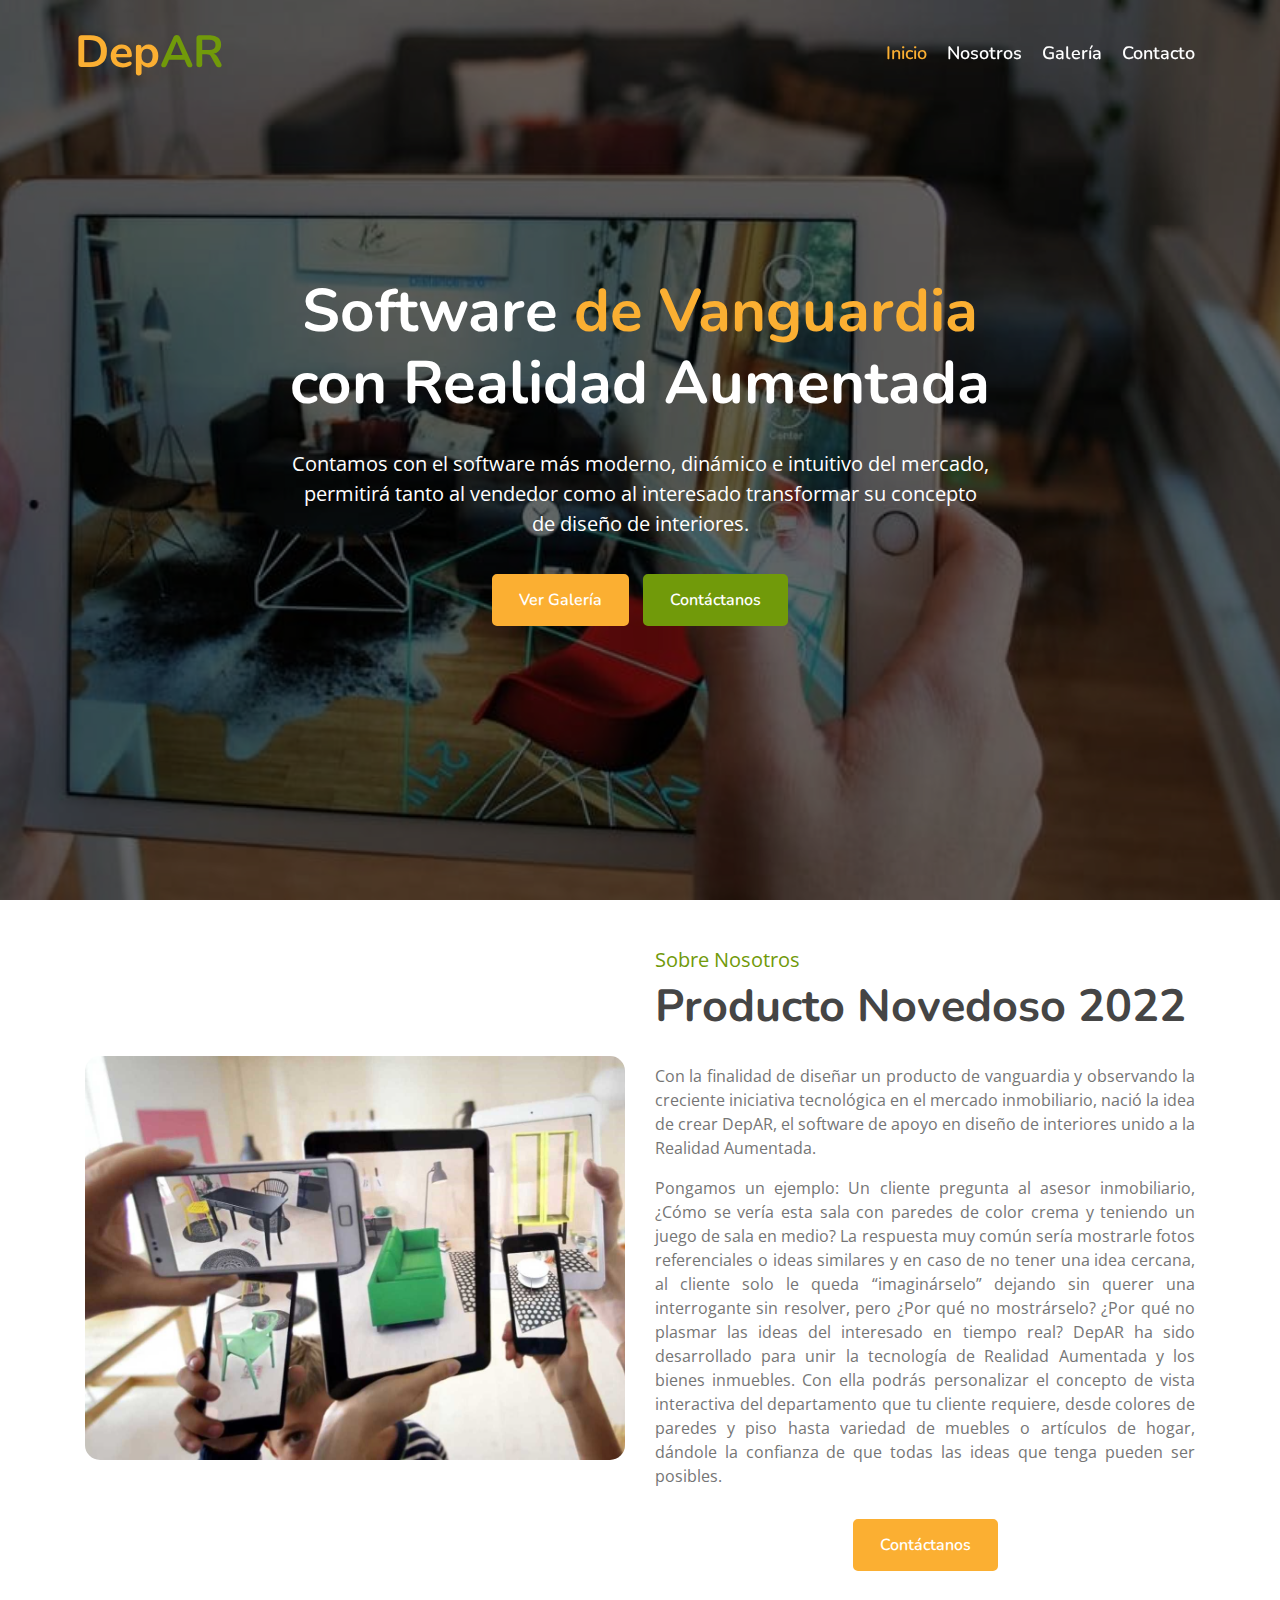
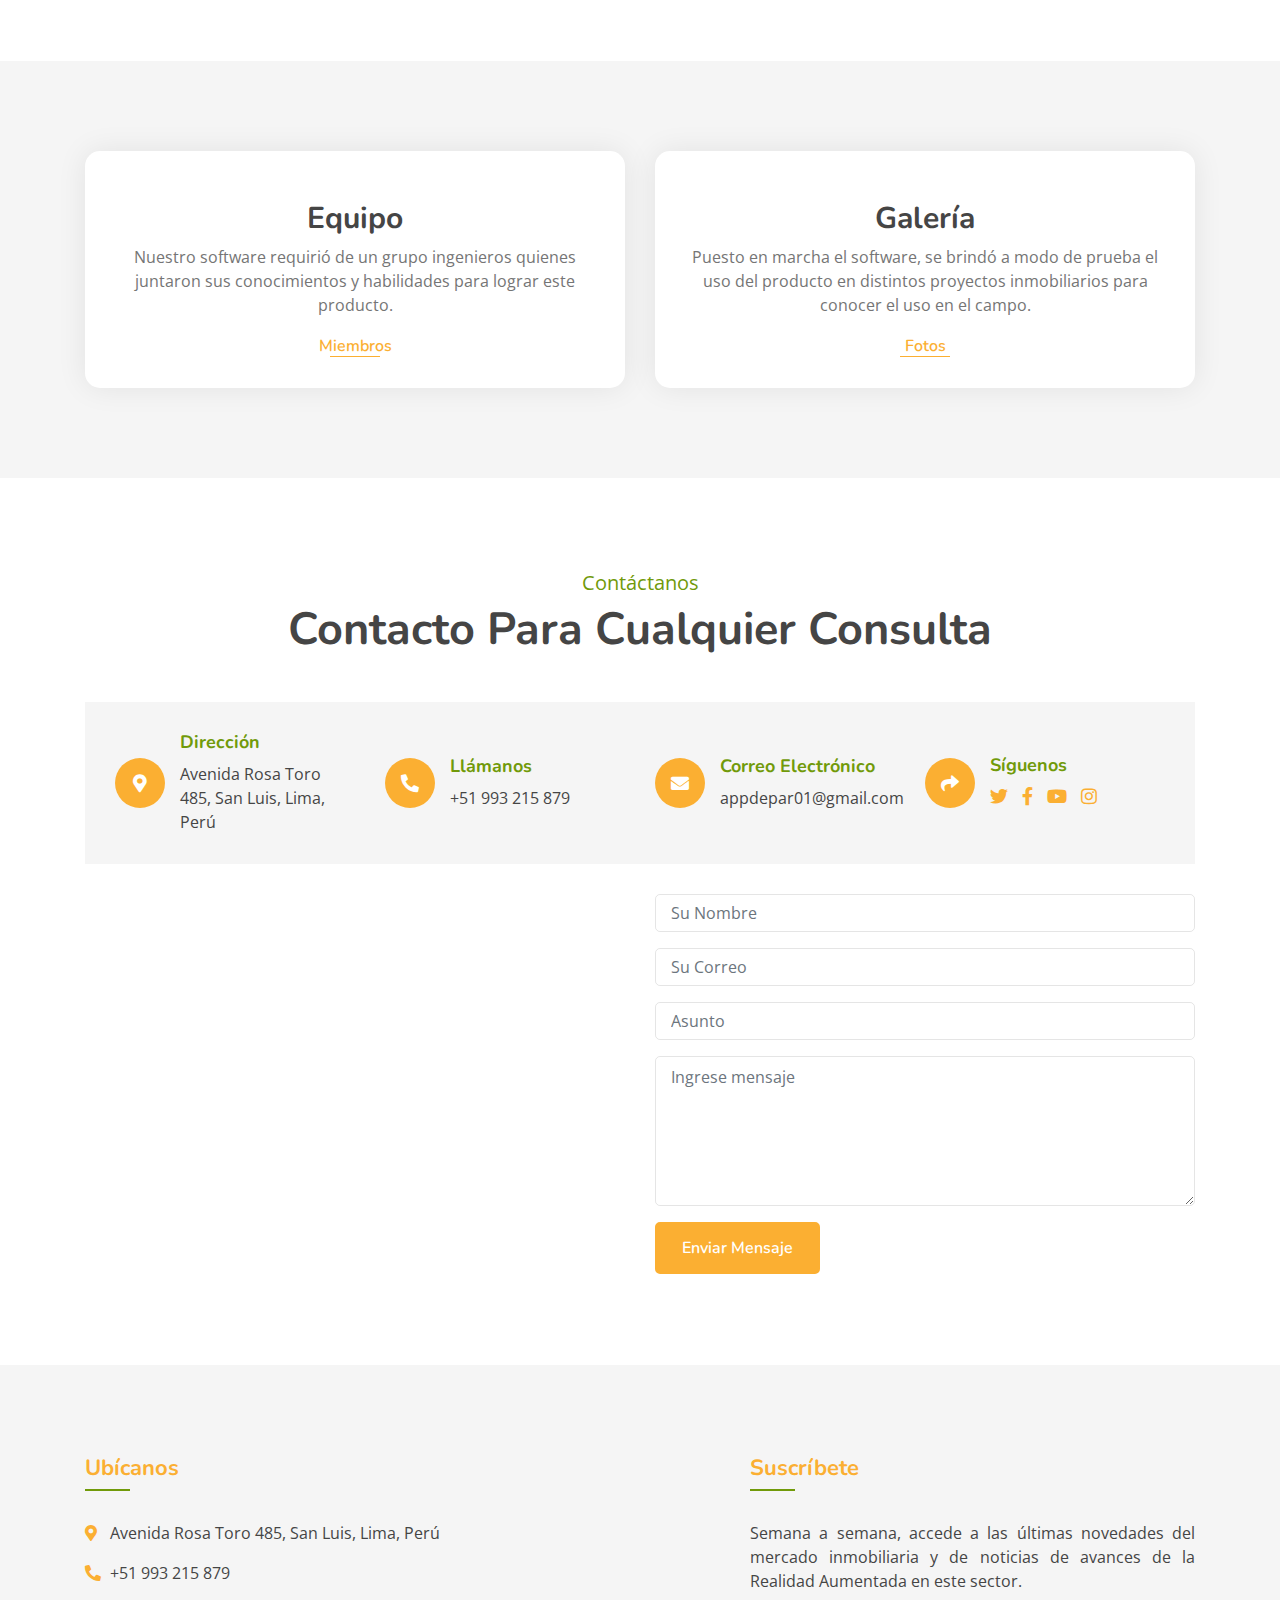
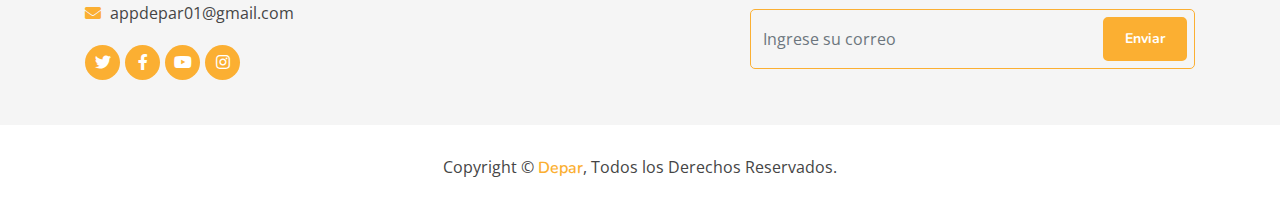
<file: index.html>
<!DOCTYPE html>
<html lang="en">
    <head>
        <meta charset="utf-8">
        <title>DepAR</title>
        <meta content="width=device-width, initial-scale=1.0" name="viewport">
        <meta content="Free Website Template" name="keywords">
        <meta content="Free Website Template" name="description">

        <!-- Favicon -->
        <link href="img/favicon.ico" rel="icon">

        <!-- Google Font -->
        <link href="https://fonts.googleapis.com/css?family=Open+Sans:300,400|Nunito:600,700" rel="stylesheet"> 
        
        <!-- CSS Libraries -->
        <link href="https://stackpath.bootstrapcdn.com/bootstrap/4.4.1/css/bootstrap.min.css" rel="stylesheet">
        <link href="https://cdnjs.cloudflare.com/ajax/libs/font-awesome/5.10.0/css/all.min.css" rel="stylesheet">
        <link href="lib/animate/animate.min.css" rel="stylesheet">
        <link href="lib/owlcarousel/assets/owl.carousel.min.css" rel="stylesheet">
        <link href="lib/flaticon/font/flaticon.css" rel="stylesheet">
        <link href="lib/tempusdominus/css/tempusdominus-bootstrap-4.min.css" rel="stylesheet" />

        <!-- Template Stylesheet -->
        <link href="css/style.css" rel="stylesheet">
    </head>

    <body>
        <!-- Nav Bar Start -->
        <div class="navbar navbar-expand-lg bg-light navbar-light">
            <div class="container-fluid">
                <a href="index.html" class="navbar-brand">Dep<span>AR</span></a>
                <button type="button" class="navbar-toggler" data-toggle="collapse" data-target="#navbarCollapse">
                    <span class="navbar-toggler-icon"></span>
                </button>

                <div class="collapse navbar-collapse justify-content-between" id="navbarCollapse">
                    <div class="navbar-nav ml-auto">
                        <a href="index.html" class="nav-item nav-link active">Inicio</a>
                        <a href="team.php" class="nav-item nav-link" target="_blank">Nosotros</a>
                        <a href="menu.php" class="nav-item nav-link">Galería</a>
                        <a href="docs/contact.php" class="nav-item nav-link">Contacto</a>
                    </div>
                </div>
            </div>
        </div>
        <!-- Nav Bar End -->


        <!-- Carousel Start -->
        <div class="carousel">
            <div class="container-fluid">
                <div class="owl-carousel">
                    <div class="carousel-item">
                        <div class="carousel-img">
                            <img src="img/ra-casa.jpg" alt="Image">
                        </div>
                        <div class="carousel-text">
                            <h1>Software <span>de Vanguardia</span> con Realidad Aumentada</h1>
                            <p>
                                Contamos con el software más moderno, dinámico e intuitivo del mercado, permitirá tanto al vendedor como al interesado transformar su concepto de diseño de interiores.
                            </p>
                            <div class="carousel-btn">
                                <a class="btn custom-btn" href="menu.php">Ver Galería</a>
                                <a class="btn custom-btn" href="contact.php">Contáctanos</a>
                            </div>
                        </div>
                    </div>
                    <div class="carousel-item">
                        <div class="carousel-img">
                            <img src="img/ra-casa1.jpg" alt="Image">
                        </div>
                        <div class="carousel-text">
                            <h1>Mejor <span>Equipo</span> de Ingenieros</h1>
                            <p>
                                Nuestro software de Realidad Aumentada fue desarrollado por un equipo de ingenieros altamente calificados y con las tecnologías mas recientes del mercado. 
                            </p>
                            <div class="carousel-btn">
                                <a class="btn custom-btn" href="menu.php">Ver Galería</a>
                                <a class="btn custom-btn" href="contact.php">Contáctanos</a>
                            </div>
                        </div>
                    </div>
                    <div class="carousel-item">
                        <div class="carousel-img">
                            <img src="img/ra-casa5.jpg" alt="Image">
                        </div>
                        <div class="carousel-text">
                            <h1><span>Actualizaciones</span> constantes</h1>
                            <p>
                                El mercado inmobiliario es un sector con procesos ya establecidos, debido a ello mostrar nuevos recursos o funciones en el mercado hace que exista diferencia en la competencia.
                            </p>
                            <div class="carousel-btn">
                                <a class="btn custom-btn" href="menu.php">Ver Galería</a>
                                <a class="btn custom-btn" href="contact.php">Contáctanos</a>
                            </div>
                        </div>
                    </div>
                </div>
            </div>
        </div>
        <!-- Carousel End -->
                

        <!-- About Start -->
        <div class="about">
            <div class="container">
                <div class="row align-items-center">
                    <div class="col-lg-6">
                        <div class="about-img">
                            <img src="img/ra-pres1.jpg" alt="Image">
                            <!--
                            <button type="button" class="btn-play" data-toggle="modal" data-src="https://www.youtube.com/embed/DWRcNpR6Kdc" data-target="#videoModal">
                                <span></span>
                            </button>
                            -->
                        </div>
                    </div>
                    <div class="col-lg-6">
                        <div class="about-content">
                            <div class="section-header">
                                <p>Sobre Nosotros</p>
                                <h2>Producto Novedoso 2022</h2>
                            </div>
                            <div class="about-text" style="text-align: justify;">
                                <p>
                                    Con la finalidad de diseñar un producto de vanguardia y observando la creciente iniciativa tecnológica en el mercado inmobiliario, nació la idea de crear DepAR, el software de apoyo en diseño de interiores unido a la Realidad Aumentada.
                                </p>
                                <p>
                                    Pongamos un ejemplo: Un cliente pregunta al asesor inmobiliario, ¿Cómo se vería esta sala con paredes de color crema y teniendo un juego de sala en medio? La respuesta muy común sería mostrarle fotos referenciales o ideas similares y en caso de no tener una idea cercana, al cliente solo le queda “imaginárselo” dejando sin querer una interrogante sin resolver, pero ¿Por qué no mostrárselo? ¿Por qué no plasmar las ideas del interesado en tiempo real? DepAR ha sido desarrollado para unir la tecnología de Realidad Aumentada y los bienes inmuebles. Con ella podrás personalizar el concepto de vista interactiva del departamento que tu cliente requiere, desde colores de paredes y piso hasta variedad de muebles o artículos de hogar, dándole la confianza de que todas las ideas que tenga pueden ser posibles.
                                </p>
                                <div style="text-align: center;">
                                <a class="btn custom-btn" href="contact.php">Contáctanos</a>
                                </div>
                            </div>
                        </div>
                    </div>
                </div>
            </div>
        </div>
        <!-- About End -->
        
        <!-- Food Start -->
        <div class="food">
            <div class="container">
                <div class="row align-items-center">
                    <div class="col-md-6">
                        <div class="food-item">
                            <h2>Equipo</h2>
                            <p>
                                Nuestro software requirió de un grupo ingenieros quienes juntaron sus conocimientos y habilidades para lograr este producto.
                            </p>
                            <a href="team.php">Miembros</a>
                        </div>
                    </div>
                    <div class="col-md-6">
                        <div class="food-item">
                            <h2>Galería</h2>
                            <p>
                                Puesto en marcha el software, se brindó a modo de prueba el uso del producto en distintos proyectos inmobiliarios para conocer el uso en el campo.
                            </p>
                            <a href="menu.php">Fotos</a>
                        </div>
                    </div>
                </div>
            </div>
        </div>
        <!-- Food End -->
        
        
        <!-- Contact Start -->
        <div class="contact">
            <div class="container">
                <div class="section-header text-center">
                    <p>Contáctanos</p>
                    <h2>Contacto Para Cualquier Consulta</h2>
                </div>
                <div class="row align-items-center contact-information">
                    <div class="col-md-6 col-lg-3">
                        <div class="contact-info">
                            <div class="contact-icon">
                                <i class="fa fa-map-marker-alt"></i>
                            </div>
                            <div class="contact-text">
                                <h3>Dirección</h3>
                                <p>Avenida Rosa Toro 485, San Luis, Lima, Perú</p>
                            </div>
                        </div>
                    </div>
                    <div class="col-md-6 col-lg-3">
                        <div class="contact-info">
                            <div class="contact-icon">
                                <i class="fa fa-phone-alt"></i>
                            </div>
                            <div class="contact-text">
                                <h3>Llámanos</h3>
                                <p>+51 993 215 879</p>
                            </div>
                        </div>
                    </div>
                    <div class="col-md-6 col-lg-3">
                        <div class="contact-info">
                            <div class="contact-icon">
                                <i class="fa fa-envelope"></i>
                            </div>
                            <div class="contact-text">
                                <h3>Correo Electrónico</h3>
                                <p>appdepar01@gmail.com</p>
                            </div>
                        </div>
                    </div>
                    <div class="col-md-6 col-lg-3">
                        <div class="contact-info">
                            <div class="contact-icon">
                                <i class="fa fa-share"></i>
                            </div>
                            <div class="contact-text">
                                <h3>Síguenos</h3>
                                <div class="contact-social">
                                    <a href="https://twitter.com/Depar61638251" target="_blank"><i class="fab fa-twitter"></i></a>
                                    <a href="https://www.facebook.com/people/Depar-Trujillo/100087537776755/?mibextid=LQQJ4d" target="_blank"><i class="fab fa-facebook-f"></i></a>
                                    <a href="https://youtube.com/@depar7546" target="_blank"><i class="fab fa-youtube"></i></a>
                                    <a href="https://instagram.com/trujillodepar?igshid=MDM4ZDc5MmU=" target="_blank"><i class="fab fa-instagram"></i></a>
                                </div>
                            </div>
                        </div>
                    </div>
                </div>
                <div class="row contact-form">
                    <div class="col-md-6">
                        <iframe src="https://www.google.com/maps/embed?pb=!1m14!1m12!1m3!1d1950.7698048839175!2d-76.99557932833402!3d-12.075165601260839!2m3!1f0!2f0!3f0!3m2!1i1024!2i768!4f13.1!5e0!3m2!1ses-419!2spe!4v1669125346587!5m2!1ses-419!2spe" width="600" height="450" style="border:0;" allowfullscreen="" loading="lazy" referrerpolicy="no-referrer-when-downgrade"></iframe>
                    </div>
                    <div class="col-md-6">
                        <div id="success"></div>
                        <form name="sentMessage" id="contactForm" novalidate="novalidate">
                            <div class="control-group">
                                <input type="text" class="form-control" id="name" placeholder="Su Nombre" required="required" data-validation-required-message="Por favor ingrese su nombre" />
                                <p class="help-block text-danger"></p>
                            </div>
                            <div class="control-group">
                                <input type="email" class="form-control" id="email" placeholder="Su Correo" required="required" data-validation-required-message="Por favor ingrese su correo" />
                                <p class="help-block text-danger"></p>
                            </div>
                            <div class="control-group">
                                <input type="text" class="form-control" id="subject" placeholder="Asunto" required="required" data-validation-required-message="Por favor ingrese su asunto" />
                                <p class="help-block text-danger"></p>
                            </div>
                            <div class="control-group">
                                <textarea class="form-control" id="message" placeholder="Ingrese mensaje" required="required" data-validation-required-message="Por favor ingrese su mensaje"></textarea>
                                <p class="help-block text-danger"></p>
                            </div>
                            <div>
                                <button class="btn custom-btn" type="submit" id="sendMessageButton">Enviar Mensaje</button>
                            </div>
                        </form>
                    </div>
                </div>
            </div>
        </div>
        <!-- Contact End -->

        <!-- Footer Start -->
        <div class="footer">
            <div class="container">
                <div class="row">
                    <div class="col-lg-7">
                        <div class="row">
                            <div class="col-md-12">
                                <div class="footer-contact">
                                    <h2>Ubícanos</h2>
                                    <p><i class="fa fa-map-marker-alt"></i>Avenida Rosa Toro 485, San Luis, Lima, Perú</p>
                                    <p><i class="fa fa-phone-alt"></i>+51 993 215 879</p>
                                    <p><i class="fa fa-envelope"></i>appdepar01@gmail.com</p>
                                    <div class="footer-social">
                                        <a href="https://twitter.com/Depar61638251" target="_blank"><i class="fab fa-twitter"></i></a>
                                        <a href="https://www.facebook.com/people/Depar-Trujillo/100087537776755/?mibextid=LQQJ4d" target="_blank"><i class="fab fa-facebook-f"></i></a>
                                        <a href="https://youtube.com/@depar7546" target="_blank"><i class="fab fa-youtube"></i></a>
                                        <a href="https://instagram.com/trujillodepar?igshid=MDM4ZDc5MmU=" target="_blank"><i class="fab fa-instagram"></i></a>
                                    </div>
                                </div>
                            </div>
                        </div>
                    </div>
                    <div class="col-lg-5">
                        <div class="footer-newsletter">
                            <h2>Suscríbete</h2>
                            <p style="text-align: justify;">
                                Semana a semana, accede a las últimas novedades del mercado inmobiliaria y de noticias de avances de la Realidad Aumentada en este sector. 
                            </p>
                            <div class="form">
                                <form name="sentSub" id="contactSub" novalidate="novalidate">
                                    <div class="control-group">
                                        <input  type="email" class="form-control" id="correo" placeholder="Ingrese su correo" required="required" data-validation-required-message="Porfavor, ingrese un correo" />
                                        <p class="help-block text-danger"></p>
                                        <button class="btn custom-btn" type="submit" id="sendSubButton">Enviar</button>
                                    </div>
                                </form>
                            </div>
                            <div id="registrado"></div>    
                        </div>
                    </div>
                </div>
            </div>
            <div class="copyright">
                <div class="container">
                    <p>Copyright &copy; <a href="#" disabled>Depar</a>, Todos los Derechos Reservados.</p>
                </div>
            </div>
        </div>
        <!-- Footer End -->

        <a href="#" class="back-to-top"><i class="fa fa-chevron-up"></i></a>

        <!-- JavaScript Libraries -->
        <script src="https://code.jquery.com/jquery-3.4.1.min.js"></script>
        <script src="https://stackpath.bootstrapcdn.com/bootstrap/4.4.1/js/bootstrap.bundle.min.js"></script>
        <script src="lib/easing/easing.min.js"></script>
        <script src="lib/owlcarousel/owl.carousel.min.js"></script>
        <script src="lib/tempusdominus/js/moment.min.js"></script>
        <script src="lib/tempusdominus/js/moment-timezone.min.js"></script>
        <script src="lib/tempusdominus/js/tempusdominus-bootstrap-4.min.js"></script>
        
        <!-- Contact Javascript File -->
        <script src="mail/jqBootstrapValidation.min.js"></script>
        <script src="mail/suscrip.js"></script>
        <script src="mail/contacto.js"></script>

        <!-- Template Javascript -->
        <script src="js/main.js"></script>
    </body>
</html>
</file>
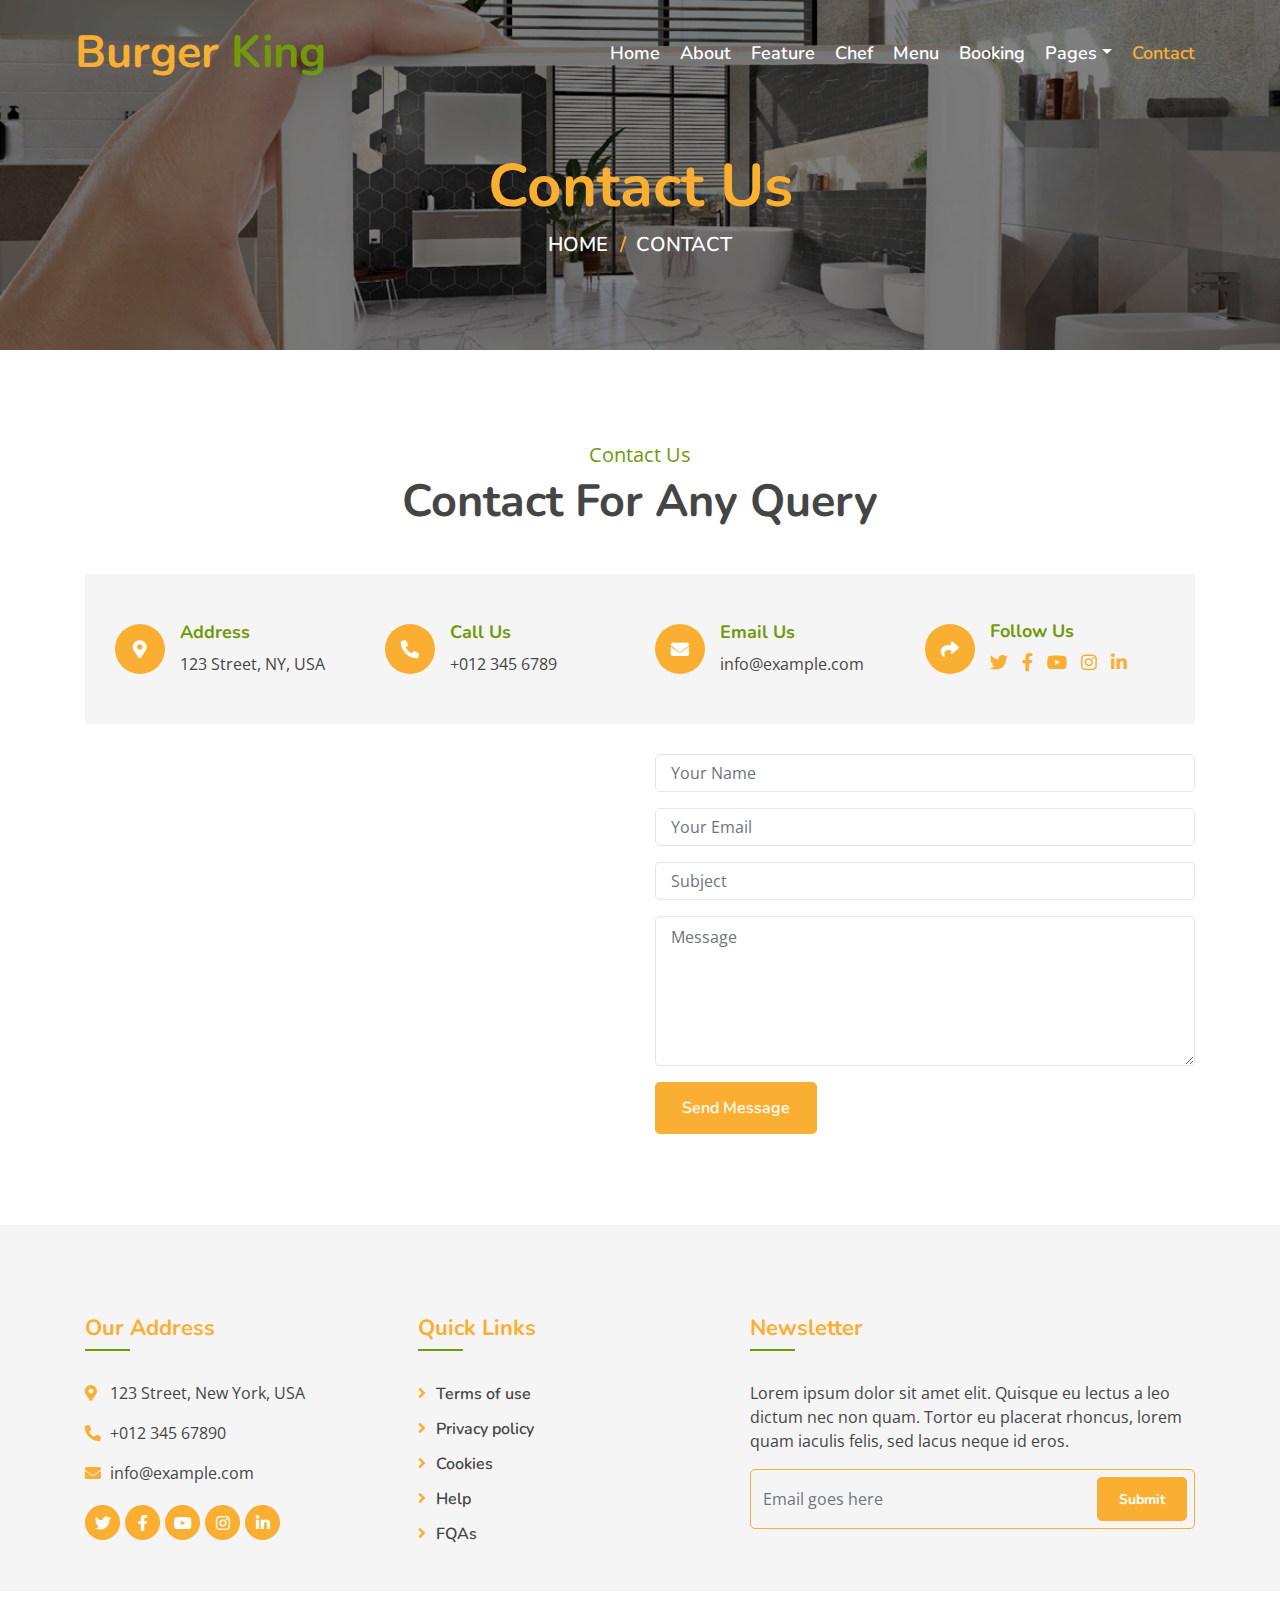
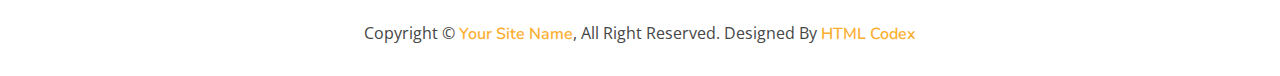
<file: contact.html>
<!DOCTYPE html>
<html lang="en">
    <head>
        <meta charset="utf-8">
        <title>Burger King - Food Website Template</title>
        <meta content="width=device-width, initial-scale=1.0" name="viewport">
        <meta content="Free Website Template" name="keywords">
        <meta content="Free Website Template" name="description">

        <!-- Favicon -->
        <link href="img/favicon.ico" rel="icon">

        <!-- Google Font -->
        <link href="https://fonts.googleapis.com/css?family=Open+Sans:300,400|Nunito:600,700" rel="stylesheet"> 
        
        <!-- CSS Libraries -->
        <link href="https://stackpath.bootstrapcdn.com/bootstrap/4.4.1/css/bootstrap.min.css" rel="stylesheet">
        <link href="https://cdnjs.cloudflare.com/ajax/libs/font-awesome/5.10.0/css/all.min.css" rel="stylesheet">
        <link href="lib/animate/animate.min.css" rel="stylesheet">
        <link href="lib/owlcarousel/assets/owl.carousel.min.css" rel="stylesheet">
        <link href="lib/flaticon/font/flaticon.css" rel="stylesheet">
        <link href="lib/tempusdominus/css/tempusdominus-bootstrap-4.min.css" rel="stylesheet" />

        <!-- Template Stylesheet -->
        <link href="css/style.css" rel="stylesheet">
    </head>

    <body>
        <!-- Nav Bar Start -->
        <div class="navbar navbar-expand-lg bg-light navbar-light">
            <div class="container-fluid">
                <a href="index.html" class="navbar-brand">Burger <span>King</span></a>
                <button type="button" class="navbar-toggler" data-toggle="collapse" data-target="#navbarCollapse">
                    <span class="navbar-toggler-icon"></span>
                </button>

                <div class="collapse navbar-collapse justify-content-between" id="navbarCollapse">
                    <div class="navbar-nav ml-auto">
                        <a href="index.html" class="nav-item nav-link">Home</a>
                        <a href="about.html" class="nav-item nav-link">About</a>
                        <a href="feature.html" class="nav-item nav-link">Feature</a>
                        <a href="team.html" class="nav-item nav-link">Chef</a>
                        <a href="menu.html" class="nav-item nav-link">Menu</a>
                        <a href="booking.html" class="nav-item nav-link">Booking</a>
                        <div class="nav-item dropdown">
                            <a href="#" class="nav-link dropdown-toggle" data-toggle="dropdown">Pages</a>
                            <div class="dropdown-menu">
                                <a href="blog.html" class="dropdown-item">Blog Grid</a>
                                <a href="single.html" class="dropdown-item">Blog Detail</a>
                            </div>
                        </div>
                        <a href="contact.html" class="nav-item nav-link active">Contact</a>
                    </div>
                </div>
            </div>
        </div>
        <!-- Nav Bar End -->
        
        
        <!-- Page Header Start -->
        <div class="page-header">
            <div class="container">
                <div class="row">
                    <div class="col-12">
                        <h2>Contact Us</h2>
                    </div>
                    <div class="col-12">
                        <a href="">Home</a>
                        <a href="">Contact</a>
                    </div>
                </div>
            </div>
        </div>
        <!-- Page Header End -->
        
        
        <!-- Contact Start -->
        <div class="contact">
            <div class="container">
                <div class="section-header text-center">
                    <p>Contact Us</p>
                    <h2>Contact For Any Query</h2>
                </div>
                <div class="row align-items-center contact-information">
                    <div class="col-md-6 col-lg-3">
                        <div class="contact-info">
                            <div class="contact-icon">
                                <i class="fa fa-map-marker-alt"></i>
                            </div>
                            <div class="contact-text">
                                <h3>Address</h3>
                                <p>123 Street, NY, USA</p>
                            </div>
                        </div>
                    </div>
                    <div class="col-md-6 col-lg-3">
                        <div class="contact-info">
                            <div class="contact-icon">
                                <i class="fa fa-phone-alt"></i>
                            </div>
                            <div class="contact-text">
                                <h3>Call Us</h3>
                                <p>+012 345 6789</p>
                            </div>
                        </div>
                    </div>
                    <div class="col-md-6 col-lg-3">
                        <div class="contact-info">
                            <div class="contact-icon">
                                <i class="fa fa-envelope"></i>
                            </div>
                            <div class="contact-text">
                                <h3>Email Us</h3>
                                <p>info@example.com</p>
                            </div>
                        </div>
                    </div>
                    <div class="col-md-6 col-lg-3">
                        <div class="contact-info">
                            <div class="contact-icon">
                                <i class="fa fa-share"></i>
                            </div>
                            <div class="contact-text">
                                <h3>Follow Us</h3>
                                <div class="contact-social">
                                    <a href=""><i class="fab fa-twitter"></i></a>
                                    <a href=""><i class="fab fa-facebook-f"></i></a>
                                    <a href=""><i class="fab fa-youtube"></i></a>
                                    <a href=""><i class="fab fa-instagram"></i></a>
                                    <a href=""><i class="fab fa-linkedin-in"></i></a>
                                </div>
                            </div>
                        </div>
                    </div>
                </div>
                <div class="row contact-form">
                    <div class="col-md-6">
                        <iframe src="https://www.google.com/maps/embed?pb=!1m18!1m12!1m3!1d3001156.4288297426!2d-78.01371936852176!3d42.72876761954724!2m3!1f0!2f0!3f0!3m2!1i1024!2i768!4f13.1!3m3!1m2!1s0x4ccc4bf0f123a5a9%3A0xddcfc6c1de189567!2sNew%20York%2C%20USA!5e0!3m2!1sen!2sbd!4v1600663868074!5m2!1sen!2sbd" frameborder="0" style="border:0;" allowfullscreen="" aria-hidden="false" tabindex="0"></iframe>
                    </div>
                    <div class="col-md-6">
                        <div id="success"></div>
                        <form name="sentMessage" id="contactForm" novalidate="novalidate">
                            <div class="control-group">
                                <input type="text" class="form-control" id="name" placeholder="Your Name" required="required" data-validation-required-message="Please enter your name" />
                                <p class="help-block text-danger"></p>
                            </div>
                            <div class="control-group">
                                <input type="email" class="form-control" id="email" placeholder="Your Email" required="required" data-validation-required-message="Please enter your email" />
                                <p class="help-block text-danger"></p>
                            </div>
                            <div class="control-group">
                                <input type="text" class="form-control" id="subject" placeholder="Subject" required="required" data-validation-required-message="Please enter a subject" />
                                <p class="help-block text-danger"></p>
                            </div>
                            <div class="control-group">
                                <textarea class="form-control" id="message" placeholder="Message" required="required" data-validation-required-message="Please enter your message"></textarea>
                                <p class="help-block text-danger"></p>
                            </div>
                            <div>
                                <button class="btn custom-btn" type="submit" id="sendMessageButton">Send Message</button>
                            </div>
                        </form>
                    </div>
                </div>
            </div>
        </div>
        <!-- Contact End -->


        <!-- Footer Start -->
        <div class="footer">
            <div class="container">
                <div class="row">
                    <div class="col-lg-7">
                        <div class="row">
                            <div class="col-md-6">
                                <div class="footer-contact">
                                    <h2>Our Address</h2>
                                    <p><i class="fa fa-map-marker-alt"></i>123 Street, New York, USA</p>
                                    <p><i class="fa fa-phone-alt"></i>+012 345 67890</p>
                                    <p><i class="fa fa-envelope"></i>info@example.com</p>
                                    <div class="footer-social">
                                        <a href=""><i class="fab fa-twitter"></i></a>
                                        <a href=""><i class="fab fa-facebook-f"></i></a>
                                        <a href=""><i class="fab fa-youtube"></i></a>
                                        <a href=""><i class="fab fa-instagram"></i></a>
                                        <a href=""><i class="fab fa-linkedin-in"></i></a>
                                    </div>
                                </div>
                            </div>
                            <div class="col-md-6">
                                <div class="footer-link">
                                    <h2>Quick Links</h2>
                                    <a href="">Terms of use</a>
                                    <a href="">Privacy policy</a>
                                    <a href="">Cookies</a>
                                    <a href="">Help</a>
                                    <a href="">FQAs</a>
                                </div>
                            </div>
                        </div>
                    </div>
                    <div class="col-lg-5">
                        <div class="footer-newsletter">
                            <h2>Newsletter</h2>
                            <p>
                                Lorem ipsum dolor sit amet elit. Quisque eu lectus a leo dictum nec non quam. Tortor eu placerat rhoncus, lorem quam iaculis felis, sed lacus neque id eros.
                            </p>
                            <div class="form">
                                <input class="form-control" placeholder="Email goes here">
                                <button class="btn custom-btn">Submit</button>
                            </div>
                        </div>
                    </div>
                </div>
            </div>
            <div class="copyright">
                <div class="container">
                    <p>Copyright &copy; <a href="#">Your Site Name</a>, All Right Reserved.</p>
                    <p>Designed By <a href="https://htmlcodex.com">HTML Codex</a></p>
                </div>
            </div>
        </div>
        <!-- Footer End -->

        <a href="#" class="back-to-top"><i class="fa fa-chevron-up"></i></a>

        <!-- JavaScript Libraries -->
        <script src="https://code.jquery.com/jquery-3.4.1.min.js"></script>
        <script src="https://stackpath.bootstrapcdn.com/bootstrap/4.4.1/js/bootstrap.bundle.min.js"></script>
        <script src="lib/easing/easing.min.js"></script>
        <script src="lib/owlcarousel/owl.carousel.min.js"></script>
        <script src="lib/tempusdominus/js/moment.min.js"></script>
        <script src="lib/tempusdominus/js/moment-timezone.min.js"></script>
        <script src="lib/tempusdominus/js/tempusdominus-bootstrap-4.min.js"></script>
        
        <!-- Contact Javascript File -->
        <script src="mail/jqBootstrapValidation.min.js"></script>
        <script src="mail/contact.js"></script>

        <!-- Template Javascript -->
        <script src="js/main.js"></script>
    </body>
</html>
</file>
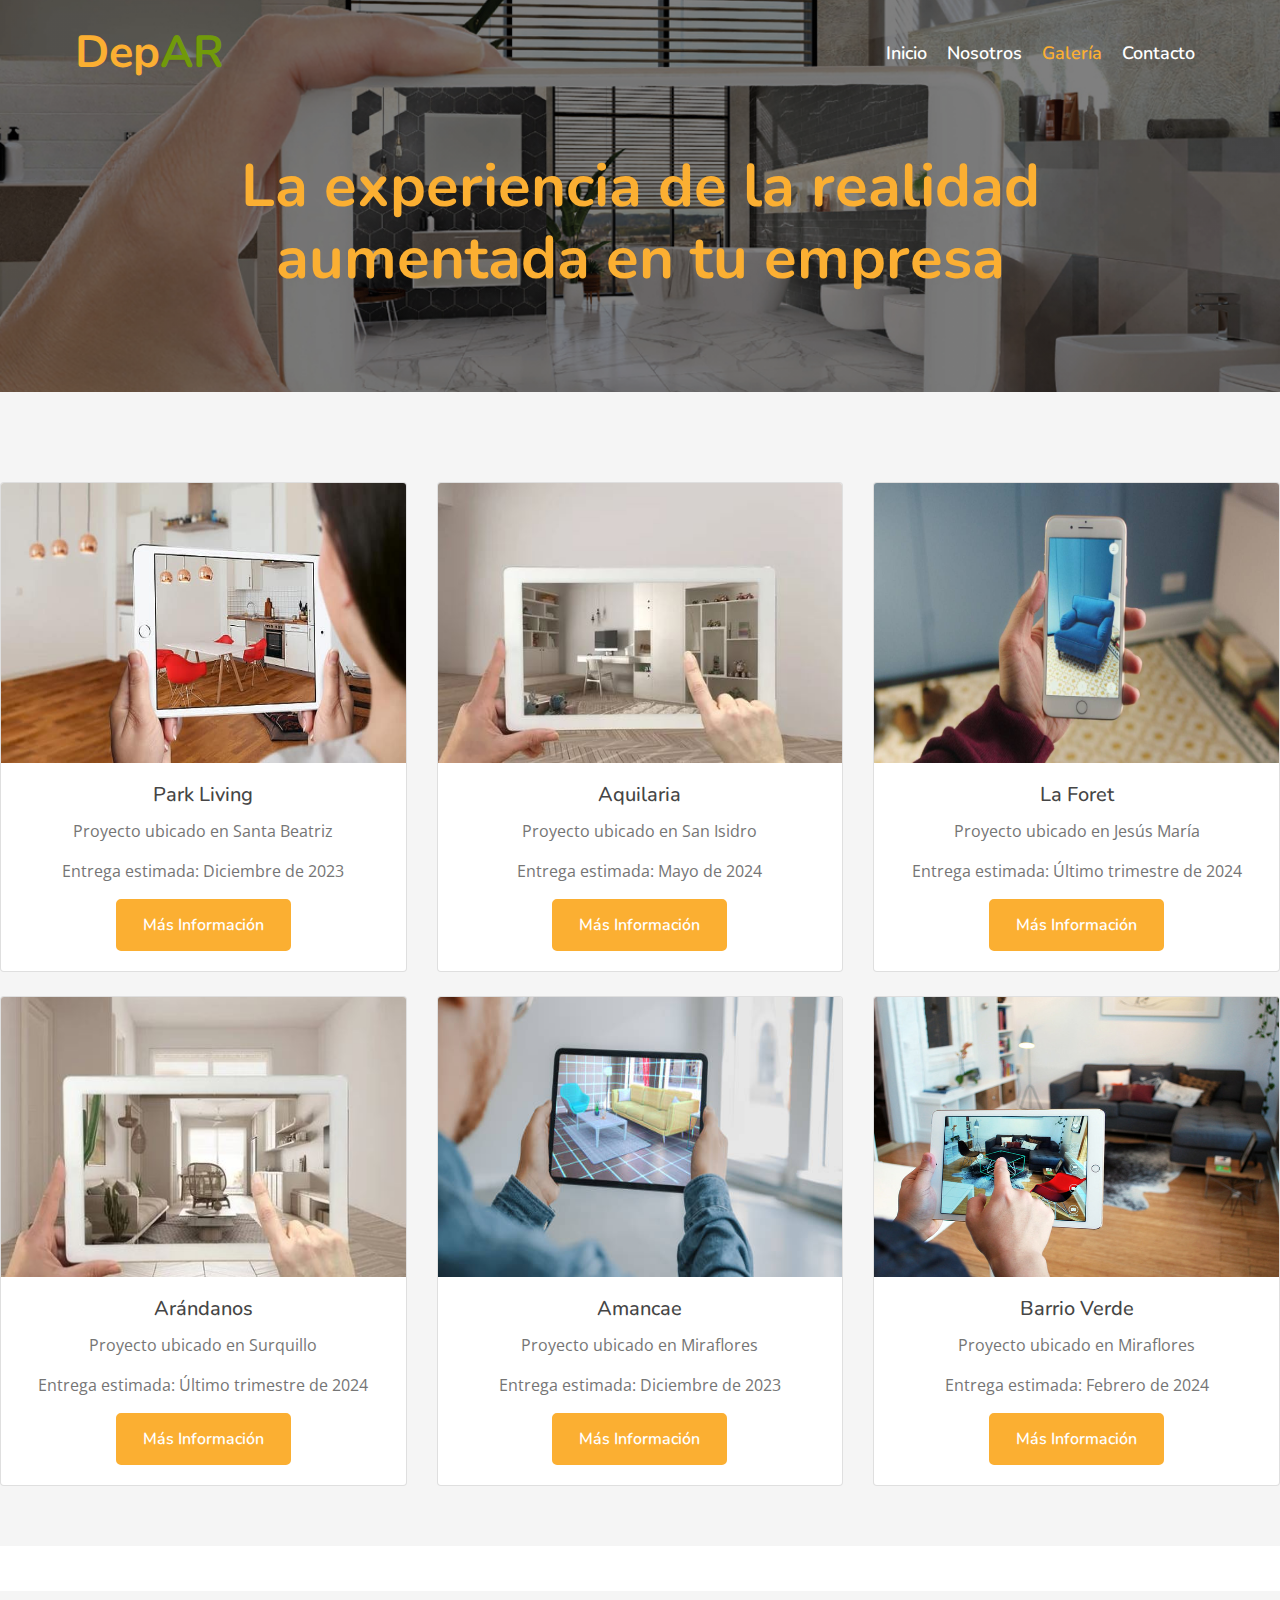
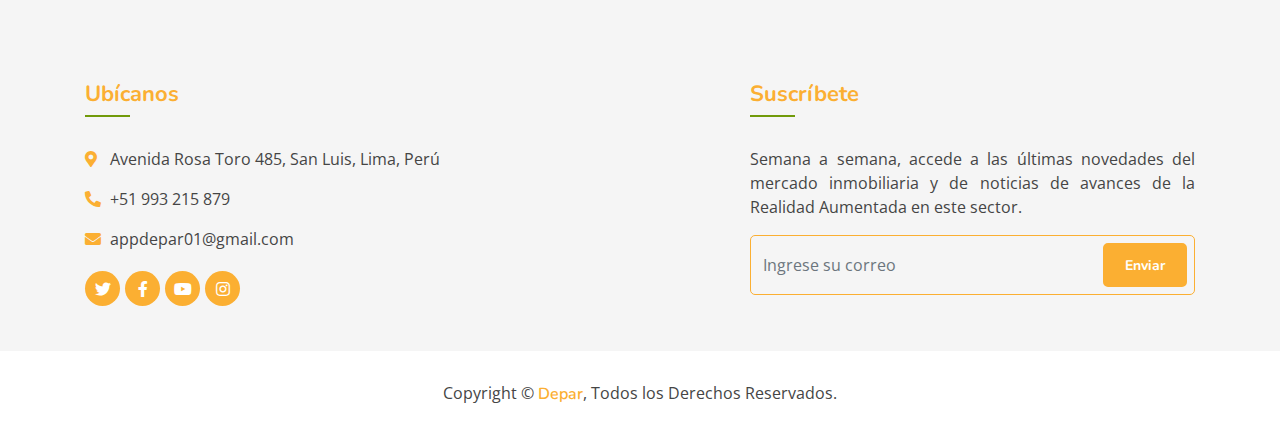
<file: menu.html>
<!DOCTYPE html>
<html lang="en">
    <head>
        <meta charset="utf-8">
        <title>DepAR</title>
        <meta content="width=device-width, initial-scale=1.0" name="viewport">
        <meta content="Free Website Template" name="keywords">
        <meta content="Free Website Template" name="description">

        <!-- Favicon -->
        <link href="img/favicon.ico" rel="icon">

        <!-- Google Font -->
        <link href="https://fonts.googleapis.com/css?family=Open+Sans:300,400|Nunito:600,700" rel="stylesheet"> 
        
        <!-- CSS Libraries -->
        <link href="https://stackpath.bootstrapcdn.com/bootstrap/4.4.1/css/bootstrap.min.css" rel="stylesheet">
        <link href="https://cdnjs.cloudflare.com/ajax/libs/font-awesome/5.10.0/css/all.min.css" rel="stylesheet">
        <link href="lib/animate/animate.min.css" rel="stylesheet">
        <link href="lib/owlcarousel/assets/owl.carousel.min.css" rel="stylesheet">
        <link href="lib/flaticon/font/flaticon.css" rel="stylesheet">
        <link href="lib/tempusdominus/css/tempusdominus-bootstrap-4.min.css" rel="stylesheet" />

        <link href="css/bootstrap.css" rel="stylesheet" />
        <link href="css/bootstrap.min.css" rel="stylesheet" />
        <link href="css/bootstrap-grid.css" rel="stylesheet" />
        <link href="css/bootstrap-grid.min.css" rel="stylesheet" />
        <link href="css/bootstrap-reboot.css" rel="stylesheet" />
        <link href="css/bootstrap-reboot.min.css" rel="stylesheet" />

        <!-- Template Stylesheet -->
        <link href="css/estilo.css" rel="stylesheet">
    </head>

    <body>
        <!-- Nav Bar Start -->
        <div class="navbar navbar-expand-lg bg-light navbar-light">
            <div class="container-fluid">
                <a href="index.html" class="navbar-brand">Dep<span>AR</span></a>
                <button type="button" class="navbar-toggler" data-toggle="collapse" data-target="#navbarCollapse">
                    <span class="navbar-toggler-icon"></span>
                </button>

                <div class="collapse navbar-collapse justify-content-between" id="navbarCollapse">
                    <div class="navbar-nav ml-auto">
                        <a href="index.html" class="nav-item nav-link">Inicio</a>
                        <a href="team.html" class="nav-item nav-link">Nosotros</a>
                        <a href="menu.html" class="nav-item nav-link active">Galería</a>
                        <a href="contact.php" class="nav-item nav-link">Contacto</a>
                    </div>
                </div>
            </div>
        </div>
        <!-- Nav Bar End -->
        
        
        <!-- Page Header Start -->
        <div class="page-header mb-0">
            <div class="container">
                <div class="row">
                    <div class="col-12">
                        <h2>La experiencia de la realidad aumentada <span>en tu empresa</span></h2>
                    </div>
                </div>
            </div>
        </div>
        <!-- Page Header End -->
        
        
        <!-- Food Start -->
        <div class="food mt-0">
            <div class="row">
                <div class="col-lg-4 col-md-6">
                    <div class="card" style="text-align: center;">
                        <img class="card-img-top" src="img/ra-casa10.jpg" alt="Card image cap" height="280px">
                        <div class="card-body">
                        <h5 class="card-title">Park Living</h5>
                        <p class="card-text">Proyecto ubicado en Santa Beatriz</p>
                        <p class="card-text">Entrega estimada: Diciembre de 2023</p>
                        <a href="https://www.adondevivir.com/propiedades/park-living-62529542.html" class="btn custom-btn" target="_blank">Más Información</a>
                        </div>
                    </div>
                </div>

                <div class="col-lg-4 col-md-6">
                    <div class="card" style="text-align: center;">
                        <img class="card-img-top" src="img/ra-casa16.jpg" alt="Card image cap" height="280px">
                        <div class="card-body">
                        <h5 class="card-title">Aquilaria</h5>
                        <p class="card-text">Proyecto ubicado en San Isidro</p>
                        <p class="card-text">Entrega estimada: Mayo de 2024</p>
                        <a href="https://www.adondevivir.com/propiedades/aquilaria-62255596.html" class="btn custom-btn" target="_blank">Más Información</a>
                        </div>
                    </div>
                </div>

                <div class="col-lg-4 col-md-6">
                    <div class="card" style="text-align: center;">
                        <img class="card-img-top" src="img/ra-casa4.jpg" alt="Card image cap" height="280px">
                        <div class="card-body">
                        <h5 class="card-title">La Foret</h5>
                        <p class="card-text">Proyecto ubicado en Jesús María</p>
                        <p class="card-text">Entrega estimada: Último trimestre de 2024</p>
                        <a href="https://www.adondevivir.com/propiedades/la-foret-san-felipe-64438023.html" class="btn custom-btn" target="_blank">Más Información</a>
                        </div>
                    </div>
                </div>
            </div>
            <br>
            <div class="row">
                <div class="col-lg-4 col-md-6">
                    <div class="card" style="text-align: center;">
                        <img class="card-img-top" src="img/ra-casa17.jpg" alt="Card image cap" height="280px">
                        <div class="card-body">
                        <h5 class="card-title">Arándanos</h5>
                        <p class="card-text">Proyecto ubicado en Surquillo</p>
                        <p class="card-text">Entrega estimada: Último trimestre de 2024</p>
                        <a href="https://www.adondevivir.com/propiedades/park-living-62529542.html" class="btn custom-btn" target="_blank">Más Información</a>
                        </div>
                    </div>
                </div>

                <div class="col-lg-4 col-md-6">
                    <div class="card" style="text-align: center;">
                        <img class="card-img-top" src="img/ra-pres2.jpg" alt="Card image cap" height="280px">
                        <div class="card-body">
                        <h5 class="card-title">Amancae</h5>
                        <p class="card-text">Proyecto ubicado en Miraflores</p>
                        <p class="card-text">Entrega estimada: Diciembre de 2023</p>
                        <a href="https://www.adondevivir.com/propiedades/aquilaria-62255596.html" class="btn custom-btn" target="_blank">Más Información</a>
                        </div>
                    </div>
                </div>

                <div class="col-lg-4 col-md-6">
                    <div class="card" style="text-align: center;">
                        <img class="card-img-top" src="img/ra-casa9.jpg" alt="Card image cap" height="280px">
                        <div class="card-body">
                        <h5 class="card-title">Barrio Verde</h5>
                        <p class="card-text">Proyecto ubicado en Miraflores</p>
                        <p class="card-text">Entrega estimada: Febrero de 2024</p>
                        <a href="https://www.adondevivir.com/propiedades/la-foret-san-felipe-64438023.html" class="btn custom-btn" target="_blank">Más Información</a>
                        </div>
                    </div>
                </div>
            </div>
        </div>
        <!-- Food End -->
        

        <!-- Footer Start -->
        <div class="footer">
            <div class="container">
                <div class="row">
                    <div class="col-lg-7">
                        <div class="row">
                            <div class="col-md-12">
                                <div class="footer-contact">
                                    <h2>Ubícanos</h2>
                                    <p><i class="fa fa-map-marker-alt"></i>Avenida Rosa Toro 485, San Luis, Lima, Perú</p>
                                    <p><i class="fa fa-phone-alt"></i>+51 993 215 879</p>
                                    <p><i class="fa fa-envelope"></i>appdepar01@gmail.com</p>
                                    <div class="footer-social">
                                        <a href="https://twitter.com/Depar61638251" target="_blank"><i class="fab fa-twitter"></i></a>
                                        <a href="https://www.facebook.com/people/Depar-Trujillo/100087537776755/?mibextid=LQQJ4d" target="_blank"><i class="fab fa-facebook-f"></i></a>
                                        <a href="https://youtube.com/@depar7546" target="_blank"><i class="fab fa-youtube"></i></a>
                                        <a href="https://instagram.com/trujillodepar?igshid=MDM4ZDc5MmU=" target="_blank"><i class="fab fa-instagram"></i></a>
                                    </div>
                                </div>
                            </div>
                        </div>
                    </div>
                    <div class="col-lg-5">
                        <div class="footer-newsletter">
                            <h2>Suscríbete</h2>
                            <p style="text-align: justify;">
                                Semana a semana, accede a las últimas novedades del mercado inmobiliaria y de noticias de avances de la Realidad Aumentada en este sector. 
                            </p>
                            <div class="form">
                                <form name="sentSub" id="contactSub" novalidate="novalidate">
                                    <div class="control-group">
                                        <input  type="email" class="form-control" id="correo" placeholder="Ingrese su correo" required="required" data-validation-required-message="Porfavor, ingrese un correo" />
                                        <p class="help-block text-danger"></p>
                                        <button class="btn custom-btn" type="submit" id="sendSubButton">Enviar</button>
                                    </div>
                                </form>
                            </div>
                            <div id="registrado"></div>    
                        </div>
                    </div>
                </div>
            </div>
            <div class="copyright">
                <div class="container">
                    <p>Copyright &copy; <a href="#" disabled>Depar</a>, Todos los Derechos Reservados.</p>
                </div>
            </div>
        </div>
        <!-- Footer End -->

        <a href="#" class="back-to-top"><i class="fa fa-chevron-up"></i></a>


        <script src="js/bootstrap.bundle.js"></script>
        <script src="js/bootstrap.bundle.min.js"></script>
        <script src="js/bootstrap.js"></script>
        <script src="js/bootstrap.min.js"></script>

        <!-- JavaScript Libraries -->
        <script src="https://code.jquery.com/jquery-3.4.1.min.js"></script>
        <script src="https://stackpath.bootstrapcdn.com/bootstrap/4.4.1/js/bootstrap.bundle.min.js"></script>
        <script src="lib/easing/easing.min.js"></script>
        <script src="lib/owlcarousel/owl.carousel.min.js"></script>
        <script src="lib/tempusdominus/js/moment.min.js"></script>
        <script src="lib/tempusdominus/js/moment-timezone.min.js"></script>
        <script src="lib/tempusdominus/js/tempusdominus-bootstrap-4.min.js"></script>
        
        <!-- Contact Javascript File -->
        <script src="mail/jqBootstrapValidation.min.js"></script>
        <script src="mail/suscrip.js"></script>
        <script src="mail/contact.js"></script>

        <!-- Template Javascript -->
        <script src="js/main.js"></script>
    </body>
</html>
</file>
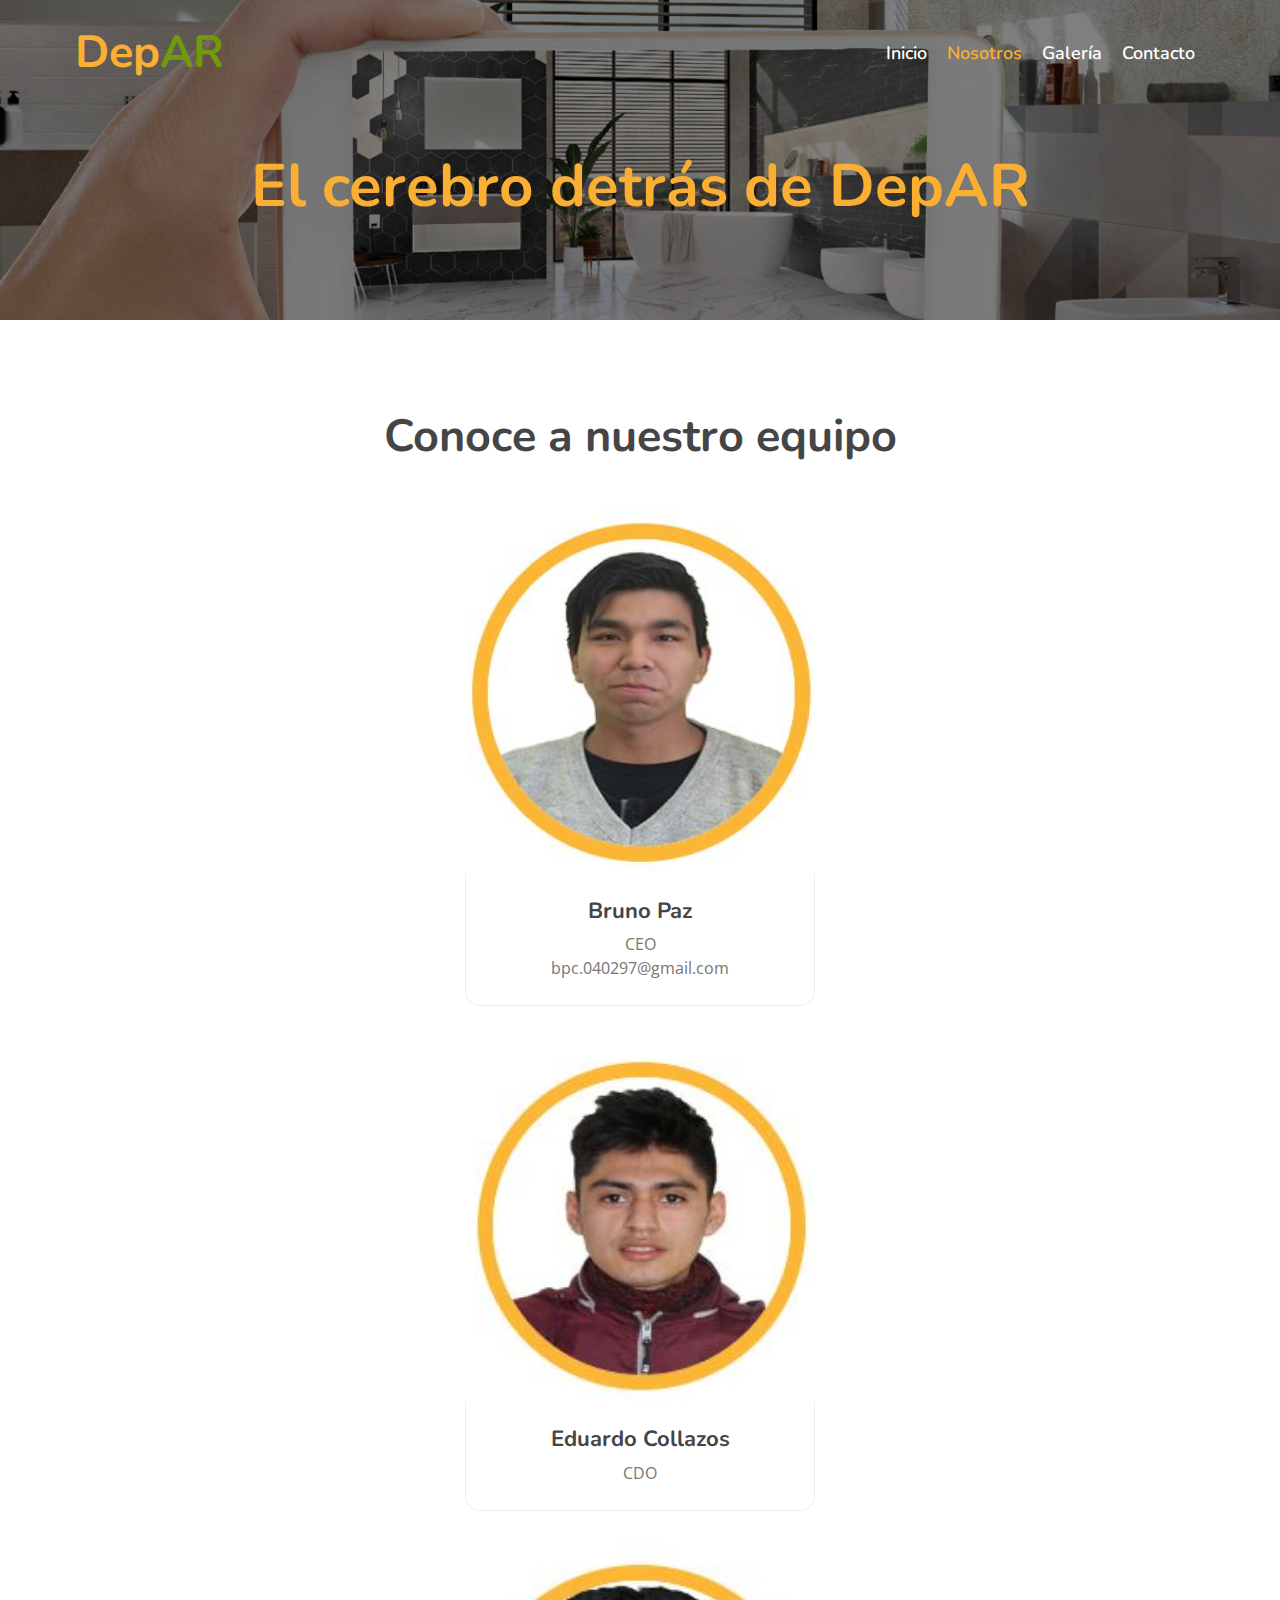
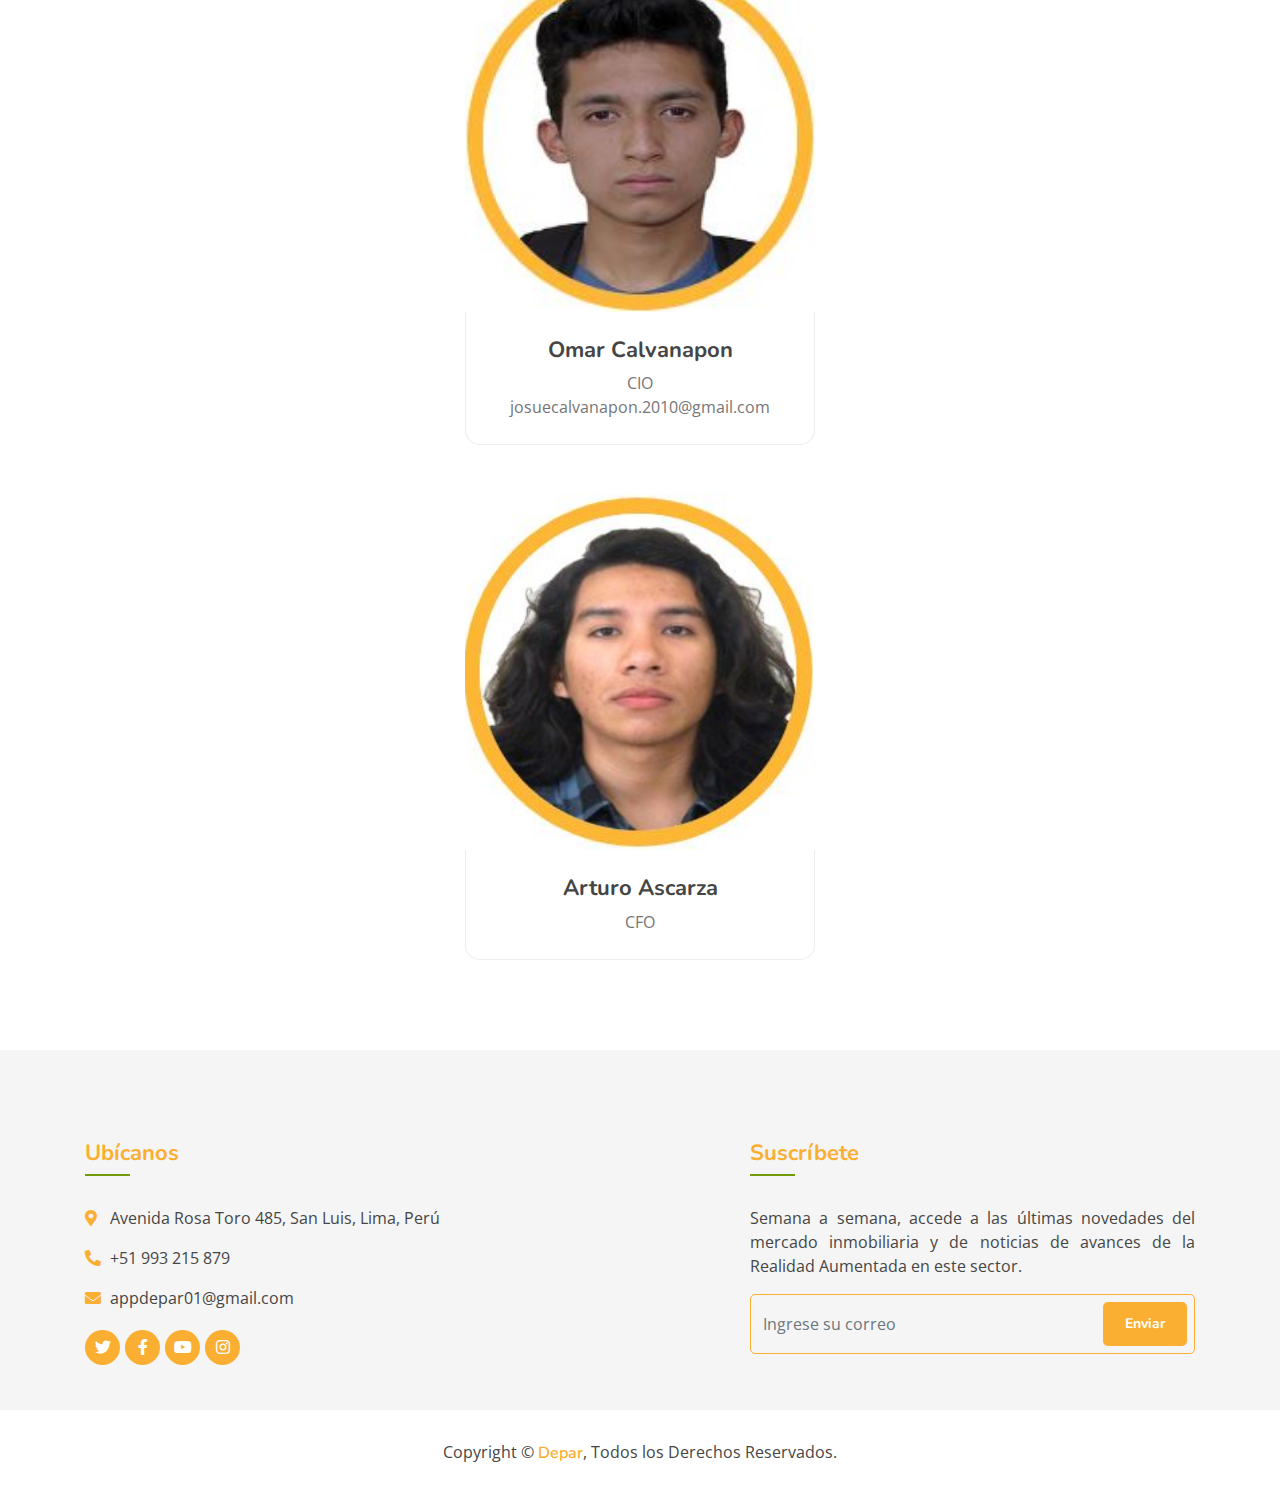
<file: team.html>
<!DOCTYPE html>
<html lang="en">
    <head>
        <meta charset="utf-8">
        <title>DepAR</title>
        <meta content="width=device-width, initial-scale=1.0" name="viewport">
        <meta content="Free Website Template" name="keywords">
        <meta content="Free Website Template" name="description">

        <!-- Favicon -->
        <link href="img/favicon.ico" rel="icon">

        <!-- Google Font -->
        <link href="https://fonts.googleapis.com/css?family=Open+Sans:300,400|Nunito:600,700" rel="stylesheet"> 
        
        <!-- CSS Libraries -->
        <link href="https://stackpath.bootstrapcdn.com/bootstrap/4.4.1/css/bootstrap.min.css" rel="stylesheet">
        <link href="https://cdnjs.cloudflare.com/ajax/libs/font-awesome/5.10.0/css/all.min.css" rel="stylesheet">
        <link href="lib/animate/animate.min.css" rel="stylesheet">
        <link href="lib/owlcarousel/assets/owl.carousel.min.css" rel="stylesheet">
        <link href="lib/flaticon/font/flaticon.css" rel="stylesheet">
        <link href="lib/tempusdominus/css/tempusdominus-bootstrap-4.min.css" rel="stylesheet" />

        <!-- Template Stylesheet -->
        <link href="css/estilo.css" rel="stylesheet">
    </head>

    <body>
        <!-- Nav Bar Start -->
        <div class="navbar navbar-expand-lg bg-light navbar-light">
            <div class="container-fluid">
                <a href="index.html" class="navbar-brand">Dep<span>AR</span></a>
                <button type="button" class="navbar-toggler" data-toggle="collapse" data-target="#navbarCollapse">
                    <span class="navbar-toggler-icon"></span>
                </button>

                <div class="collapse navbar-collapse justify-content-between" id="navbarCollapse">
                    <div class="navbar-nav ml-auto">
                        <a href="index.html" class="nav-item nav-link">Inicio</a>
                        <a href="team.html" class="nav-item nav-link active">Nosotros</a>
                        <a href="menu.html" class="nav-item nav-link">Galería</a>
                        <a href="contact.php" class="nav-item nav-link">Contacto</a>
                    </div>
                </div>
            </div>
        </div>
        <!-- Nav Bar End -->
        
        
        <!-- Page Header Start -->
        <div class="page-header">
            <div class="container">
                <div class="row">
                    <div class="col-12">
                        <h2>El cerebro detrás de DepAR </h2>
                    </div>
                </div>
            </div>
        </div>
        <!-- Page Header End -->
        

        <!-- Team Start -->
        <div class="team">
            <div class="container">
                <div class="section-header text-center">
                    <h2>Conoce a nuestro equipo</h2>
                </div>
                <div class="row">
                    <div class="col-lg-4"></div>
                    <div class="col-lg-4 col-md-6">
                        <div class="team-item">
                            <div class="team-img">
                                <img src="img/team-bruno.JPG" alt="Image">
                                <div class="team-social">
                                    <a href="https://pe.linkedin.com/in/pazcbruno" target="_blank"><i class="fab fa-linkedin-in"></i></a>
                                    <a href="https://github.com/brunopaz97" target="_blank"><i class="fab fa-github"></i></a>
                                </div>
                            </div>
                            <div class="team-text">
                                <h2>Bruno Paz</h2>
                                <p>CEO</p>
                                <p>bpc.040297@gmail.com</p>
                            </div>
                        </div>
                    </div>
                    <div class="col-lg-4"></div>
                    
                    <div class="col-lg-4"></div>
                    <div class="col-lg-4 col-md-6">
                        <div class="team-item">
                            <div class="team-img">
                                <img src="img/team-eduardo.JPG" alt="Image">
                                <div class="team-social">
                                    <a href="https://github.com/EduardoCollazos" target="_blank"><i class="fab fa-github"></i></a>
                                </div>
                            </div>
                            <div class="team-text">
                                <h2>Eduardo Collazos</h2>
                                <p>CDO</p>
                            </div>
                        </div>
                    </div>
                    <div class="col-lg-4"></div>

                    <div class="col-lg-4"></div>
                    <div class="col-lg-4 col-md-6">
                        <div class="team-item">
                            <div class="team-img">
                                <img src="img/team-omar.JPG" alt="Image">
                                <div class="team-social">
                                    <a href="https://github.com/omarjj10" target="_blank"><i class="fab fa-github"></i></a>
                                </div>
                            </div>
                            <div class="team-text">
                                <h2>Omar Calvanapon</h2>
                                <p>CIO</p>
                                <p>josuecalvanapon.2010@gmail.com</p>
                            </div>
                        </div>
                    </div>
                    <div class="col-lg-4"></div>

                    <div class="col-lg-4"></div>
                    <div class="col-lg-4 col-md-6">
                        <div class="team-item">
                            <div class="team-img">
                                <img src="img/team-arturo.JPG" alt="Image">
                                <div class="team-social">
                                    <a href="https://github.com/Ascarzex" target="_blank"><i class="fab fa-github"></i></a>
                                </div>
                            </div>
                            <div class="team-text">
                                <h2>Arturo Ascarza</h2>
                                <p>CFO</p>
                            </div>
                        </div>
                    </div>
                    <div class="col-lg-4"></div>
                </div>
            </div>
        </div>
        <!-- Team End -->


        <!-- Footer Start -->
        <div class="footer">
            <div class="container">
                <div class="row">
                    <div class="col-lg-7">
                        <div class="row">
                            <div class="col-md-12">
                                <div class="footer-contact">
                                    <h2>Ubícanos</h2>
                                    <p><i class="fa fa-map-marker-alt"></i>Avenida Rosa Toro 485, San Luis, Lima, Perú</p>
                                    <p><i class="fa fa-phone-alt"></i>+51 993 215 879</p>
                                    <p><i class="fa fa-envelope"></i>appdepar01@gmail.com</p>
                                    <div class="footer-social">
                                        <a href="https://twitter.com/Depar61638251" target="_blank"><i class="fab fa-twitter"></i></a>
                                        <a href="https://www.facebook.com/people/Depar-Trujillo/100087537776755/?mibextid=LQQJ4d" target="_blank"><i class="fab fa-facebook-f"></i></a>
                                        <a href="https://youtube.com/@depar7546" target="_blank"><i class="fab fa-youtube"></i></a>
                                        <a href="https://instagram.com/trujillodepar?igshid=MDM4ZDc5MmU=" target="_blank"><i class="fab fa-instagram"></i></a>
                                    </div>
                                </div>
                            </div>
                        </div>
                    </div>
                    <div class="col-lg-5">
                        <div class="footer-newsletter">
                            <h2>Suscríbete</h2>
                            <p style="text-align: justify;">
                                Semana a semana, accede a las últimas novedades del mercado inmobiliaria y de noticias de avances de la Realidad Aumentada en este sector. 
                            </p>
                            <div class="form">
                                <form name="sentSub" id="contactSub" novalidate="novalidate">
                                    <div class="control-group">
                                        <input  type="email" class="form-control" id="correo" placeholder="Ingrese su correo" required="required" data-validation-required-message="Porfavor, ingrese un correo" />
                                        <p class="help-block text-danger"></p>
                                        <button class="btn custom-btn" type="submit" id="sendSubButton">Enviar</button>
                                    </div>
                                </form>
                            </div>
                            <div id="registrado"></div>    
                        </div>
                    </div>
                </div>
            </div>
            <div class="copyright">
                <div class="container">
                    <p>Copyright &copy; <a href="#" disabled>Depar</a>, Todos los Derechos Reservados.</p>
                </div>
            </div>
        </div>
        <!-- Footer End -->

        <a href="#" class="back-to-top"><i class="fa fa-chevron-up"></i></a>

        <!-- JavaScript Libraries -->
        <script src="https://code.jquery.com/jquery-3.4.1.min.js"></script>
        <script src="https://stackpath.bootstrapcdn.com/bootstrap/4.4.1/js/bootstrap.bundle.min.js"></script>
        <script src="lib/easing/easing.min.js"></script>
        <script src="lib/owlcarousel/owl.carousel.min.js"></script>
        <script src="lib/tempusdominus/js/moment.min.js"></script>
        <script src="lib/tempusdominus/js/moment-timezone.min.js"></script>
        <script src="lib/tempusdominus/js/tempusdominus-bootstrap-4.min.js"></script>
        
        <!-- Contact Javascript File -->
        <script src="mail/jqBootstrapValidation.min.js"></script>
        <script src="mail/suscrip.js"></script>
        <script src="mail/contact.js"></script>

        <!-- Template Javascript -->
        <script src="js/main.js"></script>
    </body>
</html>
</file>
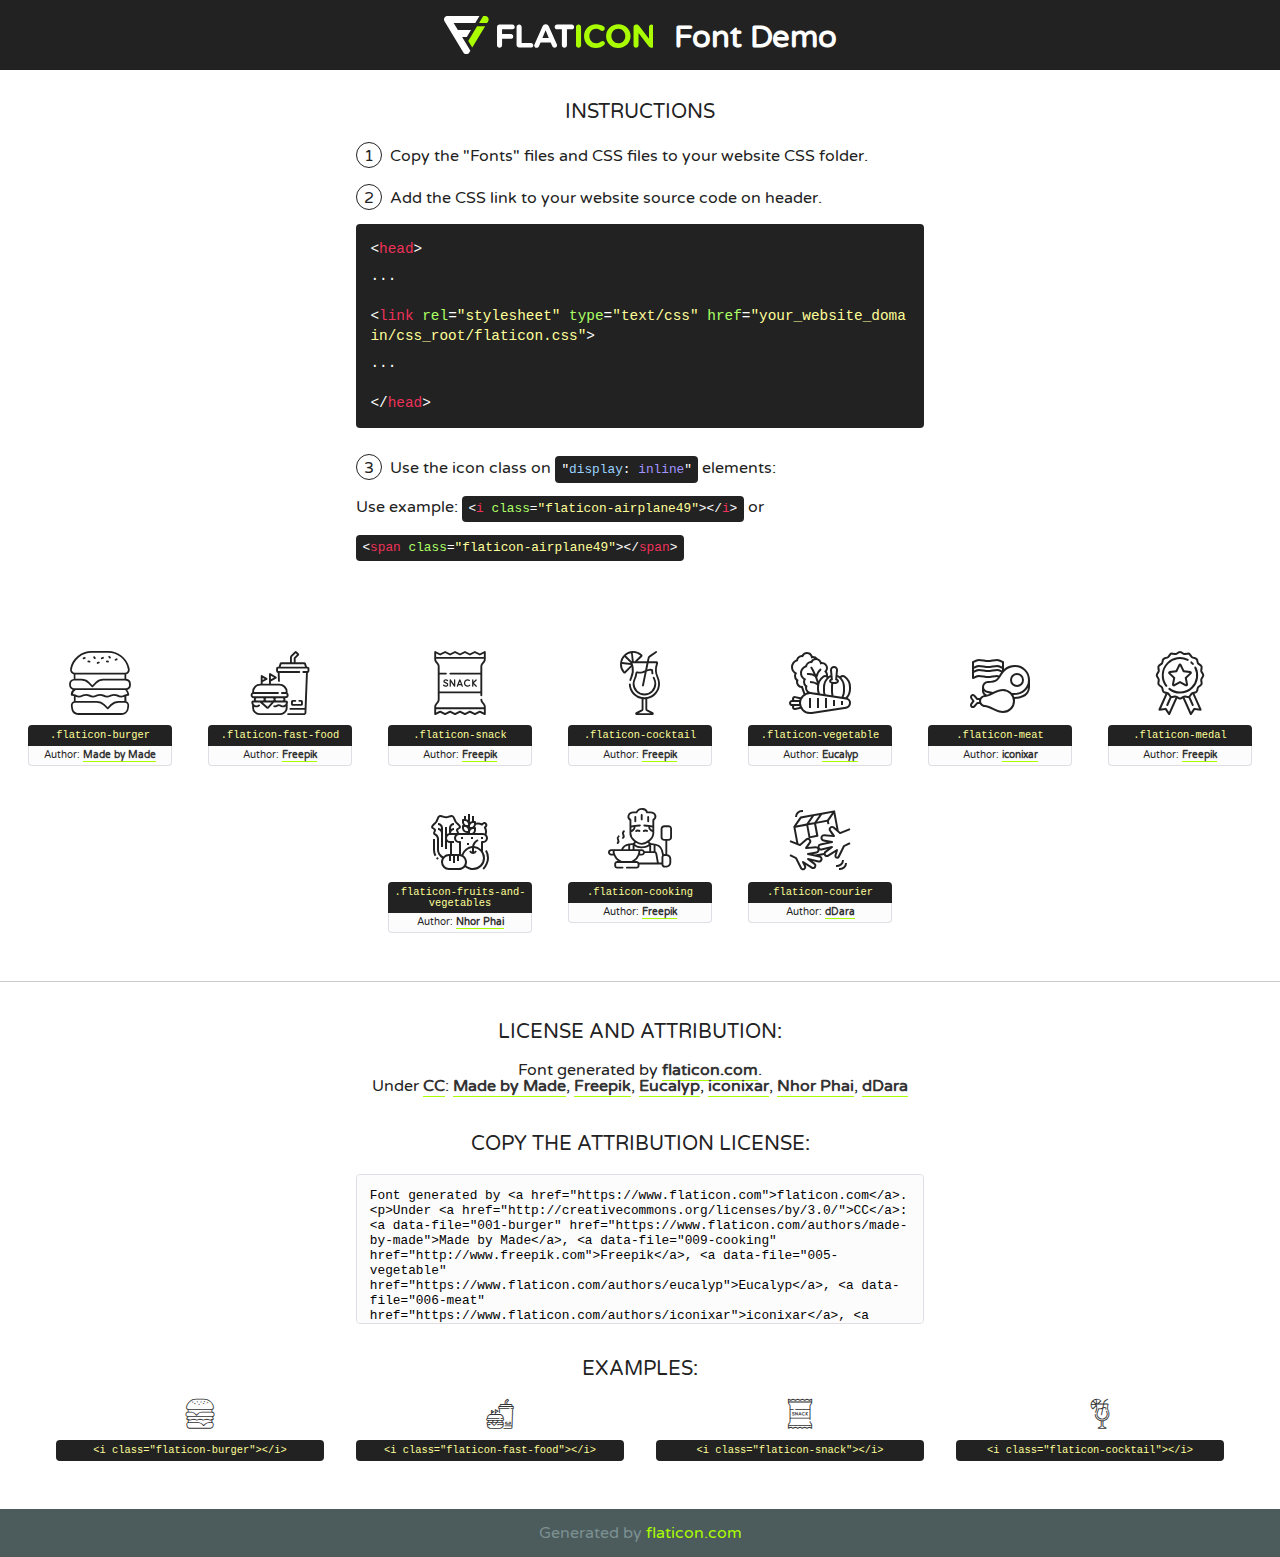
<file: lib/flaticon/font/flaticon.html>
<!DOCTYPE html>
<!--
  Flaticon icon font: Flaticon
  Creation date: 19/09/2020 16:59
-->
<html>
<!DOCTYPE html>
<html>

<head>
    <title>Flaticon WebFont</title>
    <link href="http://fonts.googleapis.com/css?family=Varela+Round" rel="stylesheet" type="text/css" />
    <link rel="stylesheet" type="text/css" href="flaticon.css">
    <meta charset="UTF-8">
    <style>
    html, body, div, span, applet, object, iframe,
    h1, h2, h3, h4, h5, h6, p, blockquote, pre,
    a, abbr, acronym, address, big, cite, code,
    del, dfn, em, img, ins, kbd, q, s, samp,
    small, strike, strong, sub, sup, tt, var,
    b, u, i, center,
    dl, dt, dd, ol, ul, li,
    fieldset, form, label, legend,
    table, caption, tbody, tfoot, thead, tr, th, td,
    article, aside, canvas, details, embed, 
    figure, figcaption, footer, header, hgroup, 
    menu, nav, output, ruby, section, summary,
    time, mark, audio, video {
        margin: 0;
        padding: 0;
        border: 0;
        font-size: 100%;
        font: inherit;
        vertical-align: baseline;
    }
    /* HTML5 display-role reset for older browsers */
    article, aside, details, figcaption, figure, 
    footer, header, hgroup, menu, nav, section {
        display: block;
    }
    body {
        line-height: 1;
    }
    ol, ul {
        list-style: none;
    }
    blockquote, q {
        quotes: none;
    }
    blockquote:before, blockquote:after,
    q:before, q:after {
        content: '';
        content: none;
    }
    table {
        border-collapse: collapse;
        border-spacing: 0;
    }
    body {
        font-family: 'Varela Round', Helvetica, Arial, sans-serif;
        font-size: 16px;
        color: #222;
    }
    a {
        color: #333;
        border-bottom: 1px solid #a9fd00;
        font-weight: bold;
        text-decoration: none;
    }
    * {
        -moz-box-sizing: border-box;
        -webkit-box-sizing: border-box;
        box-sizing: border-box;
        margin: 0;
        padding: 0;
    }
    [class^="flaticon-"]:before, [class*=" flaticon-"]:before, [class^="flaticon-"]:after, [class*=" flaticon-"]:after {
        font-family: Flaticon;
        font-size: 30px;
        font-style: normal;
        margin-left: 20px;
        color: #333;
    }
    .wrapper {
        max-width: 600px;
        margin: auto;
        padding: 0 1em;
    }
    .title {
        font-size: 1.25em;
        text-align: center;
        margin-bottom: 1em;
        text-transform: uppercase;
    }
    header {
        text-align: center;
        background-color: #222;
        color: #fff;
        padding: 1em;
    }
    header .logo {
        width: 210px;
        height: 38px;
        display: inline-block;
        vertical-align: middle;
        margin-right: 1em;
        border: none;
    }
    header strong {
        font-size: 1.95em;
        font-weight: bold;
        vertical-align: middle;
        margin-top: 5px;
        display: inline-block;
    }
    .demo {
        margin: 2em auto;
        line-height: 1.25em;
    }
    .demo ul li {
        margin-bottom: 1em;
    }
    .demo ul li .num {
        color: #222;
        border-radius: 20px;
        display: inline-block;
        width: 26px;
        padding: 3px;
        height: 26px;
        text-align: center;
        margin-right: 0.5em;
        border: 1px solid #222;
    }
    .demo ul li code {
        background-color: #222;
        border-radius: 4px;
        padding: 0.25em 0.5em;
        display: inline-block;
        color: #fff;
        font-family: Consolas,Monaco,Lucida Console,Liberation Mono,DejaVu Sans Mono,Bitstream Vera Sans Mono,Courier New, monospace;
        font-weight: lighter;
        margin-top: 1em;
        font-size: 0.8em;
        word-break: break-all;
    }
    .demo ul li code.big {
        padding: 1em;
        font-size: 0.9em;
    }
    .demo ul li code .red {
        color: #EF3159;
    }
    .demo ul li code .green {
        color: #ACFF65;
    }
    .demo ul li code .yellow {
        color: #FFFF99;
    }
    .demo ul li code .blue {
        color: #99D3FF;
    }
    .demo ul li code .purple {
        color: #A295FF;
    }
    .demo ul li code .dots {
        margin-top: 0.5em;
        display: block;
    }
    #glyphs {
        border-bottom: 1px solid #ccc;
        padding: 2em 0;
        text-align: center;
    }
    .glyph {
        display: inline-block;
        width: 9em;
        margin: 1em;
        text-align: center;
        vertical-align: top;
        background: #FFF;
    }
    .glyph .glyph-icon {
        padding: 10px;
        display: block;
        font-family:"Flaticon";
        font-size: 64px;
        line-height: 1;
    }
    .glyph .glyph-icon:before {
        font-size: 64px;
        color: #222;
        margin-left: 0;
    }
    .class-name {
        font-size: 0.65em;
        background-color: #222;
        color: #fff;
        border-radius: 4px 4px 0 0;
        padding: 0.5em;
        color: #FFFF99;
        font-family: Consolas,Monaco,Lucida Console,Liberation Mono,DejaVu Sans Mono,Bitstream Vera Sans Mono,Courier New, monospace;
    }
    .author-name {
        font-size: 0.6em;
        background-color: #fcfcfd;
        border: 1px solid #DEDEE4;
        border-top: 0;
        border-radius: 0 0 4px 4px;
        padding: 0.5em;
    }
    .class-name:last-child {
        font-size: 10px;
        color:#888;
    }
    .class-name:last-child a {
        font-size: 10px;
        color:#555;
    }
    .class-name:last-child a:hover {
        color:#a9fd00;
    }
    .glyph > input {
        display: block;
        width: 100px;
        margin: 5px auto;
        text-align: center;
        font-size: 12px;
        cursor: text;
    }
    .glyph > input.icon-input {
        font-family:"Flaticon";
        font-size: 16px;
        margin-bottom: 10px;
    }
    .attribution .title {
        margin-top: 2em;
    }
    .attribution textarea {
        background-color: #fcfcfd;
        padding: 1em;
        border: none;
        box-shadow: none;
        border: 1px solid #DEDEE4;
        border-radius: 4px;
        resize: none;
        width: 100%;
        height: 150px;
        font-size: 0.8em;
        font-family: Consolas,Monaco,Lucida Console,Liberation Mono,DejaVu Sans Mono,Bitstream Vera Sans Mono,Courier New, monospace;
        -webkit-appearance: none;
    }
    .iconsuse {
        margin: 2em auto;
        text-align: center;
        max-width: 1200px;
    }
    .iconsuse:after {
        content: '';
        display: table;
        clear: both;
    }
    .iconsuse .image {
        float: left;
        width: 25%;
        padding: 0 1em;
    }
    .iconsuse .image p {
        margin-bottom: 1em;
    }
    .iconsuse .image span {
        display: block;
        font-size: 0.65em;
        background-color: #222;
        color: #fff;
        border-radius: 4px;
        padding: 0.5em;
        color: #FFFF99;
        margin-top: 1em;
        font-family: Consolas,Monaco,Lucida Console,Liberation Mono,DejaVu Sans Mono,Bitstream Vera Sans Mono,Courier New, monospace;
    }
    #footer {
        text-align: center;
        background-color: #4C5B5C;
        color: #7c9192;
        padding: 1em;
    }
    #footer a {
        border: none;
        color: #a9fd00;
        font-weight: normal;
    }
    @media (max-width: 960px) {
        .iconsuse .image {
            width: 50%;
        }
    }
    @media (max-width: 560px) {
        .iconsuse .image {
            width: 100%;
        }
    }
    </style>
</head>

<body class="characters-off">

    <header>
        <a href="https://www.flaticon.com" target="_blank" class="logo">
            <svg version="1.1" xmlns="http://www.w3.org/2000/svg" xmlns:xlink="http://www.w3.org/1999/xlink" xmlns:a="http://ns.adobe.com/AdobeSVGViewerExtensions/3.0/" viewBox="0 0 560.875 102.036" enable-background="new 0 0 560.875 102.036" xml:space="preserve">
                <defs>
                </defs>
                <g>
                    <g class="letters">
                        <path fill="#ffffff" d="M141.596,29.675c0-3.777,2.985-6.767,6.764-6.767h34.438c3.426,0,6.15,2.728,6.15,6.15
                        c0,3.43-2.724,6.149-6.15,6.149h-27.674v13.091h23.719c3.429,0,6.151,2.724,6.151,6.15c0,3.43-2.723,6.149-6.151,6.149h-23.719
                        v17.574c0,3.773-2.986,6.761-6.764,6.761c-3.779,0-6.764-2.989-6.764-6.761V29.675z"></path>
                        <path fill="#ffffff" d="M193.844,29.149c0-3.781,2.985-6.767,6.764-6.767c3.776,0,6.763,2.985,6.763,6.767v42.957h25.039
                        c3.426,0,6.149,2.726,6.149,6.153c0,3.425-2.723,6.15-6.149,6.15h-31.802c-3.779,0-6.764-2.986-6.764-6.768V29.149z"></path>
                        <path fill="#ffffff" d="M241.891,75.71l21.438-48.407c1.492-3.341,4.215-5.357,7.906-5.357h0.792
                        c3.686,0,6.323,2.017,7.815,5.357l21.439,48.407c0.436,0.967,0.701,1.845,0.701,2.723c0,3.602-2.809,6.501-6.414,6.501
                        c-3.161,0-5.269-1.845-6.499-4.655l-4.132-9.661h-27.059l-4.301,10.102c-1.144,2.631-3.426,4.214-6.237,4.214
                        c-3.517,0-6.24-2.81-6.24-6.325C241.1,77.64,241.451,76.677,241.891,75.71z M279.932,58.666l-8.521-20.297l-8.526,20.297H279.932
                        z"></path>
                        <path fill="#ffffff" d="M314.864,35.387H301.86c-3.429,0-6.239-2.813-6.239-6.238c0-3.429,2.811-6.24,6.239-6.24h39.533
                        c3.426,0,6.237,2.811,6.237,6.24c0,3.425-2.811,6.238-6.237,6.238h-13.001v42.785c0,3.773-2.99,6.761-6.764,6.761
                        c-3.779,0-6.764-2.989-6.764-6.761V35.387z"></path>
                        <path fill="#A9FD00" d="M352.615,29.149c0-3.781,2.985-6.767,6.767-6.767c3.774,0,6.761,2.985,6.761,6.767v49.024
                        c0,3.773-2.987,6.761-6.761,6.761c-3.781,0-6.767-2.989-6.767-6.761V29.149z"></path>
                        <path fill="#A9FD00" d="M374.132,53.836v-0.179c0-17.481,13.178-31.801,32.065-31.801c9.22,0,15.459,2.458,20.557,6.238
                        c1.402,1.054,2.637,2.985,2.637,5.357c0,3.692-2.985,6.59-6.681,6.59c-1.845,0-3.071-0.702-4.044-1.319
                        c-3.776-2.813-7.729-4.393-12.562-4.393c-10.364,0-17.831,8.611-17.831,19.154v0.173c0,10.542,7.291,19.329,17.831,19.329
                        c5.715,0,9.492-1.756,13.359-4.834c1.049-0.874,2.458-1.491,4.039-1.491c3.429,0,6.325,2.813,6.325,6.236
                        c0,2.106-1.056,3.78-2.282,4.834c-5.539,4.834-12.036,7.733-21.878,7.733C387.572,85.464,374.132,71.493,374.132,53.836z"></path>
                        <path fill="#A9FD00" d="M433.009,53.836v-0.179c0-17.481,13.79-31.801,32.766-31.801c18.981,0,32.592,14.143,32.592,31.628v0.173
                        c0,17.483-13.785,31.807-32.769,31.807C446.625,85.464,433.009,71.32,433.009,53.836z M484.224,53.836v-0.179
                        c0-10.539-7.725-19.326-18.626-19.326c-10.893,0-18.449,8.611-18.449,19.154v0.173c0,10.542,7.73,19.329,18.626,19.329
                        C476.676,72.986,484.224,64.378,484.224,53.836z"></path>
                        <path fill="#A9FD00" d="M506.233,29.321c0-3.774,2.99-6.763,6.767-6.763h1.401c3.252,0,5.183,1.583,7.029,3.953l26.093,34.265
                        V29.059c0-3.692,2.99-6.677,6.681-6.677c3.683,0,6.671,2.985,6.671,6.677v48.934c0,3.78-2.987,6.765-6.764,6.765h-0.436
                        c-3.257,0-5.188-1.581-7.034-3.953l-27.056-35.492v32.944c0,3.687-2.985,6.676-6.678,6.676c-3.683,0-6.673-2.989-6.673-6.676
                        V29.321z"></path>
                    </g>
                    <g class="insignia">
                        <path fill="#ffffff" d="M48.372,56.137h12.517l11.156-18.537H37.186L25.688,18.539h57.825L94.668,0H9.271
                        C5.925,0,2.842,1.801,1.198,4.716c-1.644,2.907-1.593,6.482,0.134,9.343l50.38,83.501c1.678,2.781,4.689,4.476,7.938,4.476
                        c3.246,0,6.257-1.695,7.935-4.476l2.898-4.804L48.372,56.137z"></path>
                        <g class="i">
                            <path fill="#A9FD00" d="M93.575,18.539h0.031v0.004l21.652,0.004l2.705-4.488c1.727-2.861,1.778-6.436,0.133-9.343
                            C116.454,1.801,113.371,0,110.026,0h-5.294L93.575,18.539z"></path>
                            <polygon fill="#A9FD00" points="88.291,27.356 64.725,66.486 75.519,84.404 109.942,27.356"></polygon>
                        </g>
                    </g>
                </g>
            </svg>
        </a>
        <strong>Font Demo</strong>
    </header>


    <section class="demo wrapper">

        <p class="title">Instructions</p>

        <ul>
            <li>
                <span class="num">1</span>Copy the "Fonts" files and CSS files to your website CSS folder.
            </li>
            <li>
                <span class="num">2</span>Add the CSS link to your website source code on header.
                <code class="big">
                    &lt;<span class="red">head</span>&gt;
                    <br/><span class="dots">...</span>
                    <br/>&lt;<span class="red">link</span> <span class="green">rel</span>=<span class="yellow">"stylesheet"</span> <span class="green">type</span>=<span class="yellow">"text/css"</span> <span class="green">href</span>=<span class="yellow">"your_website_domain/css_root/flaticon.css"</span>&gt;
                    <br/><span class="dots">...</span>
                    <br/>&lt;/<span class="red">head</span>&gt;
                </code>
            </li>

            <li>
                <p>
                    <span class="num">3</span>Use the icon class on <code>"<span class="blue">display</span>:<span class="purple"> inline</span>"</code> elements:
                    <br />
                    Use example: <code>&lt;<span class="red">i</span> <span class="green">class</span>=<span class="yellow">&quot;flaticon-airplane49&quot;</span>&gt;&lt;/<span class="red">i</span>&gt;</code> or <code>&lt;<span class="red">span</span> <span class="green">class</span>=<span class="yellow">&quot;flaticon-airplane49&quot;</span>&gt;&lt;/<span class="red">span</span>&gt;</code>
            </li>
        </ul>

    </section>




   <section id="glyphs">          
    
      
        <div class="glyph"><div class="glyph-icon flaticon-burger"></div>
            <div class="class-name">.flaticon-burger</div>
            <div class="author-name">Author: <a data-file="001-burger" href="https://www.flaticon.com/authors/made-by-made">Made by Made</a> </div> 
        </div>        
        
        <div class="glyph"><div class="glyph-icon flaticon-fast-food"></div>
            <div class="class-name">.flaticon-fast-food</div>
            <div class="author-name">Author: <a data-file="002-fast-food" href="http://www.freepik.com">Freepik</a> </div> 
        </div>        
        
        <div class="glyph"><div class="glyph-icon flaticon-snack"></div>
            <div class="class-name">.flaticon-snack</div>
            <div class="author-name">Author: <a data-file="003-snack" href="http://www.freepik.com">Freepik</a> </div> 
        </div>        
        
        <div class="glyph"><div class="glyph-icon flaticon-cocktail"></div>
            <div class="class-name">.flaticon-cocktail</div>
            <div class="author-name">Author: <a data-file="004-cocktail" href="http://www.freepik.com">Freepik</a> </div> 
        </div>        
        
        <div class="glyph"><div class="glyph-icon flaticon-vegetable"></div>
            <div class="class-name">.flaticon-vegetable</div>
            <div class="author-name">Author: <a data-file="005-vegetable" href="https://www.flaticon.com/authors/eucalyp">Eucalyp</a> </div> 
        </div>        
        
        <div class="glyph"><div class="glyph-icon flaticon-meat"></div>
            <div class="class-name">.flaticon-meat</div>
            <div class="author-name">Author: <a data-file="006-meat" href="https://www.flaticon.com/authors/iconixar">iconixar</a> </div> 
        </div>        
        
        <div class="glyph"><div class="glyph-icon flaticon-medal"></div>
            <div class="class-name">.flaticon-medal</div>
            <div class="author-name">Author: <a data-file="007-medal" href="http://www.freepik.com">Freepik</a> </div> 
        </div>        
        
        <div class="glyph"><div class="glyph-icon flaticon-fruits-and-vegetables"></div>
            <div class="class-name">.flaticon-fruits-and-vegetables</div>
            <div class="author-name">Author: <a data-file="008-fruits-and-vegetables" href="https://www.flaticon.com/authors/nhor-phai">Nhor Phai</a> </div> 
        </div>        
        
        <div class="glyph"><div class="glyph-icon flaticon-cooking"></div>
            <div class="class-name">.flaticon-cooking</div>
            <div class="author-name">Author: <a data-file="009-cooking" href="http://www.freepik.com">Freepik</a> </div> 
        </div>        
        
        <div class="glyph"><div class="glyph-icon flaticon-courier"></div>
            <div class="class-name">.flaticon-courier</div>
            <div class="author-name">Author: <a data-file="010-courier" href="https://www.flaticon.com/authors/ddara">dDara</a> </div> 
        </div>        
        

    </section>



    <section class="attribution wrapper"   style="text-align:center;">

      <div class="title">License and attribution:</div><div class="attrDiv">Font generated by <a href="https://www.flaticon.com">flaticon.com</a>. <div><p>Under <a href="http://creativecommons.org/licenses/by/3.0/">CC</a>: <a data-file="001-burger" href="https://www.flaticon.com/authors/made-by-made">Made by Made</a>, <a data-file="009-cooking" href="http://www.freepik.com">Freepik</a>, <a data-file="005-vegetable" href="https://www.flaticon.com/authors/eucalyp">Eucalyp</a>, <a data-file="006-meat" href="https://www.flaticon.com/authors/iconixar">iconixar</a>, <a data-file="008-fruits-and-vegetables" href="https://www.flaticon.com/authors/nhor-phai">Nhor Phai</a>, <a data-file="010-courier" href="https://www.flaticon.com/authors/ddara">dDara</a></p>  </div>
      </div>
      <div class="title">Copy the Attribution License:</div>

    <textarea onclick="this.focus();this.select();">Font generated by &lt;a href=&quot;https://www.flaticon.com&quot;&gt;flaticon.com&lt;/a&gt;. <p>Under <a href="http://creativecommons.org/licenses/by/3.0/">CC</a>: <a data-file="001-burger" href="https://www.flaticon.com/authors/made-by-made">Made by Made</a>, <a data-file="009-cooking" href="http://www.freepik.com">Freepik</a>, <a data-file="005-vegetable" href="https://www.flaticon.com/authors/eucalyp">Eucalyp</a>, <a data-file="006-meat" href="https://www.flaticon.com/authors/iconixar">iconixar</a>, <a data-file="008-fruits-and-vegetables" href="https://www.flaticon.com/authors/nhor-phai">Nhor Phai</a>, <a data-file="010-courier" href="https://www.flaticon.com/authors/ddara">dDara</a></p>  
     </textarea>

    </section>

    <section class="iconsuse">

          <div class="title">Examples:</div>            
             
            <div class="image">
                <p>
                    <i class="glyph-icon flaticon-burger"></i> 
                    <span>&lt;i class=&quot;flaticon-burger&quot;&gt;&lt;/i&gt;</span>
                </p>
            </div>
            
            <div class="image">
                <p>
                    <i class="glyph-icon flaticon-fast-food"></i> 
                    <span>&lt;i class=&quot;flaticon-fast-food&quot;&gt;&lt;/i&gt;</span>
                </p>
            </div>
            
            <div class="image">
                <p>
                    <i class="glyph-icon flaticon-snack"></i> 
                    <span>&lt;i class=&quot;flaticon-snack&quot;&gt;&lt;/i&gt;</span>
                </p>
            </div>
            
            <div class="image">
                <p>
                    <i class="glyph-icon flaticon-cocktail"></i> 
                    <span>&lt;i class=&quot;flaticon-cocktail&quot;&gt;&lt;/i&gt;</span>
                </p>
            </div>
                       
        </div>
                            
    </section>

<div id="footer">
    <div>Generated by <a href="https://www.flaticon.com">flaticon.com</a>
    </div>
</div>



</body>
</html>
</file>
<file: lib/flaticon/font/flaticon.css>
/*
  	Flaticon icon font: Flaticon
  	Creation date: 19/09/2020 16:59
  	*/

@font-face {
  font-family: "Flaticon";
  src: url("./Flaticon.eot");
  src: url("./Flaticon.eot?#iefix") format("embedded-opentype"),
       url("./Flaticon.woff2") format("woff2"),
       url("./Flaticon.woff") format("woff"),
       url("./Flaticon.ttf") format("truetype"),
       url("./Flaticon.svg#Flaticon") format("svg");
  font-weight: normal;
  font-style: normal;
}

@media screen and (-webkit-min-device-pixel-ratio:0) {
  @font-face {
    font-family: "Flaticon";
    src: url("./Flaticon.svg#Flaticon") format("svg");
  }
}

[class^="flaticon-"]:before, [class*=" flaticon-"]:before,
[class^="flaticon-"]:after, [class*=" flaticon-"]:after {   
  font-family: Flaticon;
        font-size: 20px;
font-style: normal;
margin-left: 20px;
}

.flaticon-burger:before { content: "\f100"; }
.flaticon-fast-food:before { content: "\f101"; }
.flaticon-snack:before { content: "\f102"; }
.flaticon-cocktail:before { content: "\f103"; }
.flaticon-vegetable:before { content: "\f104"; }
.flaticon-meat:before { content: "\f105"; }
.flaticon-medal:before { content: "\f106"; }
.flaticon-fruits-and-vegetables:before { content: "\f107"; }
.flaticon-cooking:before { content: "\f108"; }
.flaticon-courier:before { content: "\f109"; }
</file>
<file: css/style.css>
/*******************************/
/********* General CSS *********/
/*******************************/
body {
    color: #757575;
    background: #ffffff;
    font-family: 'open sans', sans-serif;
}

h1,
h2, 
h3, 
h4,
h5, 
h6 {
    color: #454545;
    font-family: 'Nunito', sans-serif;
}

a {
    font-family: 'Nunito', sans-serif;
    font-weight: 600;
    color: #fbaf32;
    transition: .3s;
}

a:hover,
a:active,
a:focus {
    color: #719a0a;
    outline: none;
    text-decoration: none;
}

.btn.custom-btn {
    padding: 12px 25px;
    font-family: 'Nunito', sans-serif;
    font-size: 16px;
    font-weight: 600;
    color: #ffffff;
    background: #fbaf32;
    border: 2px solid #fbaf32;
    border-radius: 5px;
    transition: .5s;
}

.btn.custom-btn:hover {
    color: #fbaf32;
    background: transparent;
}

.btn.custom-btn:focus,
.form-control:focus,
.custom-select:focus {
    box-shadow: none;
}

.container-fluid {
    max-width: 1366px;
}

.back-to-top {
    position: fixed;
    display: none;
    background: #fbaf32;
    width: 44px;
    height: 44px;
    text-align: center;
    line-height: 1;
    font-size: 22px;
    right: 15px;
    bottom: 15px;
    border-radius: 5px;
    transition: background 0.5s;
    z-index: 9;
}

.back-to-top i {
    color: #ffffff;
    padding-top: 10px;
}

.back-to-top:hover {
    background: #719a0a;
}

[class^="flaticon-"]:before, [class*=" flaticon-"]:before,
[class^="flaticon-"]:after, [class*=" flaticon-"]:after {   
    font-size: inherit;
    margin-left: 0;
}


/**********************************/
/*********** Nav Bar CSS **********/
/**********************************/
.navbar {
    position: relative;
    transition: .5s;
    z-index: 999;
}

.navbar.nav-sticky {
    position: fixed;
    top: 0;
    width: 100%;
    box-shadow: 0 2px 5px rgba(0, 0, 0, .3);
}

.navbar .navbar-brand {
    margin: 0;
    color: #fbaf32;
    font-size: 45px;
    line-height: 0px;
    font-weight: 700;
    font-family: 'Nunito', sans-serif;
    transition: .5s;
    
}

.navbar .navbar-brand span {
    color: #719a0a;
}

.navbar .navbar-brand:hover {
    color: #fbaf32;
}

.navbar .navbar-brand:hover span {
    color: #fbaf32;
}

.navbar .navbar-brand img {
    max-width: 100%;
    max-height: 40px;
}

.navbar .dropdown-menu {
    margin-top: 0;
    border: 0;
    border-radius: 0;
    background: #f8f9fa;
}

@media (min-width: 992px) {
    .navbar {
        position: absolute;
        width: 100%;
        padding: 30px 60px;
        background: transparent !important;
        z-index: 9;
    }
    
    .navbar.nav-sticky {
        padding: 10px 60px;
        background: #ffffff !important;
    }
    
    .navbar .navbar-brand {
        color: #fbaf32;
    }
    
    .navbar.nav-sticky .navbar-brand {
        color: #fbaf32;
    }

    .navbar-light .navbar-nav .nav-link,
    .navbar-light .navbar-nav .nav-link:focus {
        padding: 10px 10px 8px 10px;
        font-family: 'Nunito', sans-serif;
        color: #ffffff;
        font-size: 18px;
        font-weight: 600;
    }
    
    .navbar-light.nav-sticky .navbar-nav .nav-link,
    .navbar-light.nav-sticky .navbar-nav .nav-link:focus {
        color: #666666;
    }

    .navbar-light .navbar-nav .nav-link:hover,
    .navbar-light .navbar-nav .nav-link.active {
        color: #fbaf32;
    }
    
    .navbar-light.nav-sticky .navbar-nav .nav-link:hover,
    .navbar-light.nav-sticky .navbar-nav .nav-link.active {
        color: #fbaf32;
    }
}

@media (max-width: 991.98px) {   
    .navbar {
        padding: 15px;
        background: #ffffff !important;
    }
    
    .navbar .navbar-brand {
        color: #fbaf32;
    }
    
    .navbar .navbar-nav {
        margin-top: 15px;
    }
    
    .navbar a.nav-link {
        padding: 5px;
    }
    
    .navbar .dropdown-menu {
        box-shadow: none;
    }
}


/*******************************/
/********** Hero CSS ***********/
/*******************************/
.carousel {
    position: relative;
    width: 100%;
    height: 100vh;
    min-height: 400px;
    background: #ffffff;
}

.carousel .container-fluid {
    padding: 0;
}

.carousel .carousel-item {
    position: relative;
    width: 100%;
    height: 100vh;
    display: flex;
    align-items: center;
    justify-content: center;
    flex-direction: column;
}

.carousel .carousel-img {
    position: relative;
    width: 100%;
    height: 100%;
    text-align: right;
    overflow: hidden;
}

.carousel .carousel-img::after {
    position: absolute;
    content: "";
    top: 0;
    right: 0;
    bottom: 0;
    left: 0;
    background: rgba(0, 0, 0, 0.6);
    z-index: 1;
}

.carousel .carousel-img img {
    width: 100%;
    height: 100%;
    object-fit: cover;
}

.carousel .carousel-text {
    position: absolute;
    max-width: 700px;
    height: calc(100vh - 35px);
    display: flex;
    align-items: center;
    justify-content: center;
    flex-direction: column;
    z-index: 2;
}

.carousel .carousel-text h1 {
    text-align: center;
    color: #ffffff;
    font-size: 60px;
    font-weight: 700;
    margin-bottom: 30px;
}

.carousel .carousel-text h1 span {
    color: #fbaf32;
}

.carousel .carousel-text p {
    color: #ffffff;
    text-align: center;
    font-size: 20px;
    margin-bottom: 35px;
}

.carousel .carousel-btn .btn:last-child {
    margin-left: 10px;
    background: #719a0a;
    border-color: #719a0a;
}

.carousel .carousel-btn .btn:last-child:hover {
    color: #719a0a;
    background: transparent;
}

.carousel .animated {
    -webkit-animation-duration: 1s;
    animation-duration: 1s;
}

@media (max-width: 991.98px) {
    .carousel,
    .carousel .carousel-item,
    .carousel .carousel-text {
        height: calc(100vh - 105px);
    }
    
    .carousel .carousel-text h1 {
        font-size: 35px;
    }
    
    .carousel .carousel-text p {
        font-size: 16px;
    }
    
    .carousel .carousel-text .btn {
        padding: 12px 30px;
        font-size: 15px;
        letter-spacing: 0;
    }
}

@media (max-width: 767.98px) {
    .carousel,
    .carousel .carousel-item,
    .carousel .carousel-text {
        height: calc(100vh - 70px);
    }
    
    .carousel .carousel-text h1 {
        font-size: 30px;
    }
    
    .carousel .carousel-text .btn {
        padding: 10px 25px;
        font-size: 15px;
        letter-spacing: 0;
    }
}

@media (max-width: 575.98px) {
    .carousel .carousel-text h1 {
        font-size: 25px;
    }
    
    .carousel .carousel-text .btn {
        padding: 8px 20px;
        font-size: 14px;
        letter-spacing: 0;
    }
}


/*******************************/
/******* Page Header CSS *******/
/*******************************/
.page-header {
    position: relative;
    margin-bottom: 45px;
    padding: 150px 0 90px 0;
    text-align: center;
    background: linear-gradient(rgba(0, 0, 0, .5), rgba(0, 0, 0, .5)), url(../img/page.jpg);
    background-position: center;
    background-repeat: no-repeat;
    background-size: cover;
}

.page-header h2 {
    position: relative;
    color: #fbaf32;
    font-size: 60px;
    font-weight: 700;
}

.page-header a {
    position: relative;
    padding: 0 12px;
    font-size: 20px;
    text-transform: uppercase;
    color: #ffffff;
}

.page-header a:hover {
    color: #ffffff;
}

.page-header a::after {
    position: absolute;
    content: "/";
    width: 8px;
    height: 8px;
    top: -1px;
    right: -7px;
    text-align: center;
    color: #fbaf32;
}

.page-header a:last-child::after {
    display: none;
}

@media (max-width: 767.98px) {
    .page-header h2 {
        font-size: 35px;
    }
    
    .page-header a {
        font-size: 18px;
    }
}


/*******************************/
/******* Section Header ********/
/*******************************/
.section-header {
    position: relative;
    margin-bottom: 45px;
}

.section-header p {
    color: #719a0a;
    margin-bottom: 5px;
    position: relative;
    font-size: 20px;
}

.section-header h2 {
    margin: 0;
    position: relative;
    font-size: 45px;
    font-weight: 700;
}

@media (max-width: 991.98px) {
    .section-header h2 {
        font-size: 40px;
        font-weight: 600;
    }
}

@media (max-width: 767.98px) {
    .section-header h2 {
        font-size: 35px;
        font-weight: 600;
    }
}

@media (max-width: 575.98px) {
    .section-header h2 {
        font-size: 30px;
        font-weight: 600;
    }
}


/*******************************/
/********* Booking CSS *********/
/*******************************/
.booking {
    position: relative;
    width: 100%;
    margin-bottom: 45px;
    background: rgba(0, 0, 0, .04);
}

.booking .booking-content {
    padding: 45px 0 15px 0;
}

.booking .booking-content .section-header {
    margin-bottom: 30px;
}

.booking .booking-form {
    padding: 60px 30px;
    background: #fbaf32;
}

.booking .booking-form .control-group {
    margin-bottom: 15px;
}

.booking .booking-form .input-group-text {
    position: absolute;
    padding: 0;
    border: none;
    background: none;
    top: 15px;
    right: 15px;
    color: #ffffff;
    font-size: 14px;
}

.booking .booking-form .form-control {
    height: 45px;
    font-size: 14px;
    color: #ffffff;
    padding: 0 15px;
    border-radius: 5px !important;
    border: 1px solid #ffffff;
    background: transparent;
}

.booking .booking-form select.form-control {
    padding: 0 10px;
}

.booking .booking-form .form-control::placeholder {
    color: #ffffff;
    opacity: 1;
}

.booking .booking-form .form-control:-ms-input-placeholder,
.booking .booking-form .form-control::-ms-input-placeholder {
    color: #ffffff;
}

.booking .booking-form .input-group [data-toggle="datetimepicker"] {
    cursor: default;
}

.booking .booking-form .btn.custom-btn {
    width: 100%;
    color: #fbaf32;
    background: #ffffff;
    border: 1px solid #ffffff;
}

.booking .booking-form .btn.custom-btn:hover {
    color: #ffffff;
    background: transparent;
}


/*******************************/
/********** Menu CSS ***********/
/*******************************/
.food {
    position: relative;
    width: 100%;
    padding: 90px 0 60px 0;
    margin: 45px 0;
    background: rgba(0, 0, 0, .04);
}

.food .food-item {
    position: relative;
    width: 100%;
    margin-bottom: 30px;
    padding: 50px 30px 30px;
    text-align: center;
    background: #ffffff;
    border-radius: 15px;
    box-shadow: 0 0 30px rgba(0, 0, 0, .08);
    transition: .3s;
}

.food .food-item:hover {
    box-shadow: none;
}

.food .food-item i {
    position: relative;
    display: inline-block;
    color: #fbaf32;
    font-size: 60px;
    line-height: 60px;
    margin-bottom: 20px;
    transition: .3s;
}

.food .food-item:hover i {
    color: #719a0a;
}

.food .food-item i::after {
    position: absolute;
    content: "";
    width: calc(100% + 20px);
    height: calc(100% + 20px);
    top: -20px;
    left: -15px;
    border: 3px dotted #fbaf32;
    border-right: transparent;
    border-bottom: transparent;
    border-radius: 100px;
    transition: .3s;
}

.food .food-item:hover i::after {
    border: 3px dotted #719a0a;
    border-right: transparent;
    border-bottom: transparent;
}

.food .food-item h2 {
    font-size: 30px;
    font-weight: 700;
}

.food .food-item a {
    position: relative;
    font-size: 16px;
}

.food .food-item a::after {
    position: absolute;
    content: "";
    width: 50px;
    height: 1px;
    bottom: 0;
    left: calc(50% - 25px);
    background: #fbaf32;
    transition: .3s;
}

.food .food-item a:hover::after {
    width: 100%;
    left: 0;
    background: #719a0a;
}



/*******************************/
/********** About CSS **********/
/*******************************/
.about {
    position: relative;
    width: 100%;
    padding: 45px 0;
}

.about .section-header {
    margin-bottom: 30px;
    margin-left: 0;
}

.about .about-img {
    position: relative;
}

.about .about-img img {
    position: relative;
    width: 100%;
    border-radius: 15px;
}

.about .btn-play {
    position: absolute;
    z-index: 1;
    top: 50%;
    left: 50%;
    transform: translateX(-50%) translateY(-50%);
    box-sizing: content-box;
    display: block;
    width: 32px;
    height: 44px;
    border-radius: 50%;
    border: none;
    outline: none;
    padding: 18px 20px 18px 28px;
}

.about .btn-play:before {
    content: "";
    position: absolute;
    z-index: 0;
    left: 50%;
    top: 50%;
    transform: translateX(-50%) translateY(-50%);
    display: block;
    width: 100px;
    height: 100px;
    background: #fbaf32;
    border-radius: 50%;
    animation: pulse-border 1500ms ease-out infinite;
}

.about .btn-play:after {
    content: "";
    position: absolute;
    z-index: 1;
    left: 50%;
    top: 50%;
    transform: translateX(-50%) translateY(-50%);
    display: block;
    width: 100px;
    height: 100px;
    background: #fbaf32;
    border-radius: 50%;
    transition: all 200ms;
}

.about .btn-play img {
    position: relative;
    z-index: 3;
    max-width: 100%;
    width: auto;
    height: auto;
}

.about .btn-play span {
    display: block;
    position: relative;
    z-index: 3;
    width: 0;
    height: 0;
    border-left: 32px solid #ffffff;
    border-top: 22px solid transparent;
    border-bottom: 22px solid transparent;
}

@keyframes pulse-border {
  0% {
    transform: translateX(-50%) translateY(-50%) translateZ(0) scale(1);
    opacity: 1;
  }
  100% {
    transform: translateX(-50%) translateY(-50%) translateZ(0) scale(1.5);
    opacity: 0;
  }
}

#videoModal {
    padding-left: 17px;
}

#videoModal .modal-dialog {
    position: relative;
    max-width: 800px;
    margin: 60px auto 0 auto;
}

#videoModal .modal-body {
    position: relative;
    padding: 0px;
}

#videoModal .close {
    position: absolute;
    width: 30px;
    height: 30px;
    right: 0px;
    top: -30px;
    z-index: 999;
    font-size: 30px;
    font-weight: normal;
    color: #ffffff;
    background: #000000;
    opacity: 1;
}

.about .about-content {
    position: relative;
}

.about .about-text p {
    font-size: 16px;
}

.about .about-text a.btn {
    position: relative;
    margin-top: 15px;
}

@media (max-width: 991.98px) {
    .about .about-img {
        margin-bottom: 30px;
    }
}


/*******************************/
/********* Feature CSS *********/
/*******************************/
.feature {
    position: relative;
    width: 100%;
    padding: 45px 0 0 0;
}

.feature .section-header {
    margin-bottom: 30px;
}

.feature .feature-text {
    position: relative;
    width: 100%;
}

.feature .feature-img {
    border-radius: 15px;
    margin-bottom: 25px;
    overflow: hidden;
}

.feature .feature-img .col-6,
.feature .feature-img .col-12 {
    padding: 0;
    overflow: hidden;
}

.feature .feature-img img {
    width: 100%;
    transition: .3s;
}

.feature .feature-img img:hover {
    transform: scale(1.1);
}

.feature .feature-text .btn {
    width: 100%;
    margin-top: 15px;
    margin-bottom: 45px;
}

.feature .feature-item {
    width: 100%;
    margin-bottom: 45px;
}

.feature .feature-item i {
    position: relative;
    display: block;
    color: #719a0a;
    font-size: 60px;
    line-height: 60px;
    margin-bottom: 15px;
    background-image: linear-gradient(#719a0a, #fbaf32);
    -webkit-background-clip: text;
    -webkit-text-fill-color: transparent;
}

.feature .feature-item i::after {
    position: absolute;
    content: "";
    width: 40px;
    height: 40px;
    top: -10px;
    left: 20px;
    background: #fbaf32;
    border-radius: 30px;
    z-index: -1;
}

.feature .feature-item h3 {
    font-size: 22px;
    font-weight: 700;
}


/*******************************/
/*********** Menu CSS **********/
/*******************************/
.menu {
    position: relative;
    padding: 45px 0 15px 0;
}

.menu .menu-tab {
    position: relative;
}

.menu .menu-tab img {
    max-width: 100%;
    border-radius: 15px;
}

.menu .menu-tab .nav.nav-pills .nav-link {
    color: #ffffff;
    background: #fbaf32;
    border-radius: 5px;
    margin: 0 5px;
}

.menu .menu-tab .nav.nav-pills .nav-link:hover,
.menu .menu-tab .nav.nav-pills .nav-link.active {
    color: #ffffff;
    background: #719a0a;
}

.menu .menu-tab .tab-content {
    padding: 30px 0 0 0;
    background: transparent;
}

.menu .menu-tab .tab-content .container {
    padding: 0;
}

.menu .menu-item {
    position: relative;
    margin-bottom: 30px;
    display: flex;
    align-items: center;
}

.menu .menu-img {
    width: 80px;
    margin-right: 20px;
}

.menu .menu-img img {
    width: 100%;
    border-radius: 100px;
}

.menu .menu-text {
    width: calc(100% - 100px);
}

.menu .menu-text h3 {
    position: relative;
    display: block;
    font-size: 22px;
    font-weight: 700;
}

.menu .menu-text h3::after {
    position: absolute;
    content: "";
    width: 100%;
    height: 0;
    top: 13px;
    left: 0;
    border-top: 2px dotted #cccccc;
    z-index: -1;
}

.menu .menu-text h3 span {
    display: inline-block;
    float: left;
    padding-right: 5px;
    background: #ffffff;
}

.menu .menu-text h3 strong {
    display: inline-block;
    float: right;
    padding-left: 5px;
    color: #fbaf32;
    background: #ffffff;
}

.menu .menu-text p {
    position: relative;
    margin: 5px 0 0 0;
    float: left;
    display: block;
}

@media(max-width: 575.98px) {
    .menu .menu-text p,
    .menu .menu-text h3,
    .menu .menu-text h3 span,
    .menu .menu-text h3 strong {
        display: block;
        float: none;
        padding: 0;
        margin: 0;
    }
    
    .menu .menu-text h3 {
        font-size: 18px;
        margin-bottom: 0;
    }
    
    .menu .menu-text h3 span {
        margin-bottom: 3px;
    }
    
    .menu .menu-text h3::after {
        display: none;
    }
}


/*******************************/
/*********** Team CSS **********/
/*******************************/
.team {
    position: relative;
    width: 100%;
    padding: 45px 0 15px 0;
}

.team .team-item {
    position: relative;
    margin-bottom: 30px;
    background: #ffffff;
}

.team .team-img {
    position: relative;
    border-radius: 15px 15px 0 0;
    overflow: hidden;
}

.team .team-img img {
    position: relative;
    width: 100%;
    margin-top: 15px;
    transform: scale(1.1);
    transition: .3s;
}

.team .team-item:hover img {
    margin-top: 0;
    margin-bottom: 15px;
}

.team .team-social {
    position: absolute;
    width: 100%;
    height: 100%;
    top: 0;
    left: 0;
    display: flex;
    align-items: center;
    justify-content: center;
    transition: .5s;
}

.team .team-social a {
    position: relative;
    margin: 0 3px;
    margin-top: 100px;
    width: 40px;
    height: 40px;
    display: flex;
    align-items: center;
    justify-content: center;
    border-radius: 40px;
    font-size: 16px;
    color: #ffffff;
    background: #fbaf32;
    opacity: 0;
}

.team .team-social a:hover {
    color: #ffffff;
    background: #719a0a;
}

.team .team-item:hover .team-social {
    background: rgba(256, 256, 256, .5);
}

.team .team-item:hover .team-social a:first-child {
    opacity: 1;
    margin-top: 0;
    transition: .3s 0s;
}

.team .team-item:hover .team-social a:nth-child(2) {
    opacity: 1;
    margin-top: 0;
    transition: .3s .1s;
}

.team .team-item:hover .team-social a:nth-child(3) {
    opacity: 1;
    margin-top: 0;
    transition: .3s .2s;
}

.team .team-item:hover .team-social a:nth-child(4) {
    opacity: 1;
    margin-top: 0;
    transition: .3s .3s;
}

.team .team-text {
    position: relative;
    padding: 25px 15px;
    text-align: center;
    background: #ffffff;
    border: 1px solid rgba(0, 0, 0, .07);
    border-top: none;
    border-radius: 0 0 15px 15px;
}

.team .team-text h2 {
    font-size: 22px;
    font-weight: 700;
}

.team .team-text p {
    margin: 0;
    font-size: 16px;
}


/*******************************/
/******* Testimonial CSS *******/
/*******************************/
.testimonial {
    position: relative;
    width: 100%;
    padding: 90px 0;
    margin: 45px 0;
    background: rgba(0, 0, 0, .04);
}

.testimonial .testimonials-carousel {
    position: relative;
    width: calc(100% + 30px);
    margin: 0 -15px;
}

.testimonial .testimonial-item {
    position: relative;
    margin: 15px;
    padding: 30px;
    display: flex;
    align-items: center;
    justify-content: center;
    flex-direction: column;
    background: #ffffff;
    border-radius: 15px;
    box-shadow: 0 0 15px rgba(0, 0, 0, .08);
    transition: .3s;
    overflow: hidden;
}

.testimonial .testimonial-item:hover {
    box-shadow: none;
}

.testimonial .testimonial-img {
    position: relative;
    width: 100px;
    border-radius: 100px;
    margin-bottom: 20px;
    overflow: hidden;
}

.testimonial .testimonial-img img {
    width: 100%;
    border-radius: 100px;
}

.testimonial .testimonial-item p {
    text-align: center;
    margin-bottom: 10px;
}

.testimonial .testimonial-item h2 {
    position: relative;
    font-size: 18px;
    font-weight: 700;
    margin-bottom: 2px;
}

.testimonial .testimonial-item h3 {
    color: #999999;
    font-size: 16px;
    font-weight: 600;
    margin: 0;
}

.testimonial .owl-dots {
    margin-top: 10px;
    text-align: center;
}

.testimonial .owl-dot {
    display: inline-block;
    margin: 0 5px;
    width: 12px;
    height: 12px;
    border-radius: 50%;
    background: #fbaf32;
}

.testimonial .owl-dot.active {
    background: #719a0a;
}


/*******************************/
/*********** Blog CSS **********/
/*******************************/
.blog {
    position: relative;
    width: 100%;
    padding: 45px 0 0 0;
}

.blog .blog-item {
    position: relative;
}

.blog .blog-img {
    position: relative;
    width: 100%;
    border-radius: 15px;
    overflow: hidden;
    z-index: 1;
}

.blog .blog-img img {
    width: 100%;
}

.blog .blog-content {
    position: relative;
    width: calc(100% - 60px);
    top: -60px;
    left: 30px;
    padding: 25px 30px 30px 30px;
    background: #ffffff;
    box-shadow: 0 0 30px rgba(0, 0, 0, .08);
    border-radius: 15px;
    z-index: 2;
}

.blog .blog-content h2.blog-title {
    font-size: 22px;
    font-weight: 700;
}

.blog .blog-meta {
    position: relative;
    display: flex;
    flex-wrap: wrap;
    margin-bottom: 15px;
}

.blog .blog-meta p {
    margin: 0 10px 0 0;
    font-size: 14px;
    color: #999999;
}

.blog .blog-meta i {
    color: #fbaf32;
    margin-right: 5px;
}

.blog .blog-meta p:last-child {
    margin: 0;
}

.blog .blog-text {
    position: relative;
}

.blog .blog-text p {
    margin-bottom: 10px;
}

.blog .blog-item a.btn {
    margin-top: 10px;
    padding: 5px 15px;
}

.blog .pagination .page-link {
    color: #fbaf32;
    border-radius: 5px;
    border-color: #fbaf32;
    margin: 0 2px;
}

.blog .pagination .page-link:hover,
.blog .pagination .page-item.active .page-link {
    color: #ffffff;
    background: #fbaf32;
}

.blog .pagination .disabled .page-link {
    color: #999999;
}

@media(max-width: 575.98px){
    .blog .blog-meta p {
        flex: 50%;
        font-size: 13px;
        margin: 0 0 5px 0;
    }
}


/*******************************/
/******* Single Post CSS *******/
/*******************************/
.single {
    position: relative;
    padding: 45px 0;
}

.single .single-content {
    position: relative;
    margin-bottom: 30px;
    overflow: hidden;
}

.single .single-content img {
    margin-bottom: 20px;
    width: 100%;
}

.single .single-tags {
    margin: -5px -5px 41px -5px;
    font-size: 0;
}

.single .single-tags a {
    margin: 5px;
    display: inline-block;
    padding: 7px 15px;
    font-size: 14px;
    font-weight: 400;
    color: #fbaf32;
    border: 1px solid #dddddd;
    border-radius: 5px;
}

.single .single-tags a:hover {
    color: #ffffff;
    background: #fbaf32;
    border-color: #fbaf32;
}

.single .single-bio {
    margin-bottom: 45px;
    padding: 30px;
    background: rgba(0, 0, 0, .04);
    display: flex;
}

.single .single-bio-img {
    width: 100%;
    max-width: 100px;
}

.single .single-bio-img img {
    width: 100%;
    border-radius: 100px;
}

.single .single-bio-text {
    padding-left: 30px;
}

.single .single-bio-text h3 {
    font-size: 20px;
    font-weight: 700;
}

.single .single-bio-text p {
    margin: 0;
}

.single .single-related {
    margin-bottom: 45px;
}

.single .single-related h2 {
    font-size: 30px;
    font-weight: 700;
    margin-bottom: 25px;
}

.single .related-slider {
    position: relative;
    margin: 0 -15px;
    width: calc(100% + 30px);
}

.single .related-slider .post-item {
    margin: 0 15px;
}

.single .post-item {
    display: flex;
    align-items: center;
    margin-bottom: 15px;
}

.single .post-item .post-img {
    width: 100%;
    max-width: 80px;
}

.single .post-item .post-img img {
    width: 100%;
    border-radius: 5px;
}

.single .post-item .post-text {
    padding-left: 15px;
}

.single .post-item .post-text a {
    color: #757575;
    font-size: 17px;
}

.single .post-item .post-text a:hover {
    color: #fbaf32;
}

.single .post-item .post-meta {
    display: flex;
    margin-top: 8px;
}

.single .post-item .post-meta p {
    display: inline-block;
    margin: 0;
    padding: 0 3px;
    font-size: 14px;
    font-weight: 300;
    font-style: italic;
}

.single .post-item .post-meta p a {
    margin-left: 5px;
    color: #999999;
    font-size: 14px;
    font-weight: 300;
    font-style: normal;
}

.single .related-slider .owl-nav {
    position: absolute;
    width: 90px;
    top: -55px;
    right: 15px;
    display: flex;
}

.single .related-slider .owl-nav .owl-prev,
.single .related-slider .owl-nav .owl-next {
    margin-left: 15px;
    width: 30px;
    height: 30px;
    display: flex;
    align-items: center;
    justify-content: center;
    color: #ffffff;
    background: #fbaf32;
    font-size: 16px;
    transition: .3s;
}

.single .related-slider .owl-nav .owl-prev:hover,
.single .related-slider .owl-nav .owl-next:hover {
    color: #ffffff;
    background: #719a0a;
}

.single .single-comment {
    position: relative;
    margin-bottom: 45px;
}

.single .single-comment h2 {
    font-size: 30px;
    font-weight: 700;
    margin-bottom: 25px;
}

.single .comment-list {
    list-style: none;
    padding: 0;
}

.single .comment-child {
    list-style: none;
}

.single .comment-body {
    display: flex;
    margin-bottom: 30px;
}

.single .comment-img {
    width: 60px;
}

.single .comment-img img {
    width: 100%;
    border-radius: 100px;
}

.single .comment-text {
    padding-left: 15px;
    width: calc(100% - 60px);
}

.single .comment-text h3 {
    font-size: 18px;
    font-weight: 600;
    margin-bottom: 3px;
}

.single .comment-text span {
    display: block;
    font-size: 14px;
    font-weight: 300;
    margin-bottom: 5px;
}

.single .comment-text .btn {
    padding: 3px 10px;
    font-size: 14px;
    color: #454545;
    background: #dddddd;
    border-radius: 5px;
}

.single .comment-text .btn:hover {
    background: #fbaf32;
}

.single .comment-form {
    position: relative;
}

.single .comment-form h2 {
    font-size: 30px;
    font-weight: 700;
    margin-bottom: 25px;
}

.single .comment-form form {
    padding: 30px;
    background: #f3f6ff;
}

.single .comment-form form .form-group:last-child {
    margin: 0;
}

.single .comment-form input,
.single .comment-form textarea {
    border-radius: 5px;
}


/**********************************/
/*********** Sidebar CSS **********/
/**********************************/
.sidebar {
    position: relative;
    width: 100%;
}

@media(max-width: 991.98px) {
    .sidebar {
        margin-top: 45px;
    }
}

.sidebar .sidebar-widget {
    position: relative;
    margin-bottom: 45px;
}

.sidebar .sidebar-widget .widget-title {
    position: relative;
    margin-bottom: 30px;
    padding-bottom: 5px;
    font-size: 25px;
    font-weight: 700;
}

.sidebar .sidebar-widget .widget-title::after {
    position: absolute;
    content: "";
    width: 60px;
    height: 2px;
    bottom: 0;
    left: 0;
    background: #fbaf32;
}

.sidebar .sidebar-widget .search-widget {
    position: relative;
}

.sidebar .search-widget input {
    height: 50px;
    border: 1px solid #dddddd;
    border-radius: 5px;
}

.sidebar .search-widget input:focus {
    box-shadow: none;
}

.sidebar .search-widget .btn {
    position: absolute;
    top: 6px;
    right: 15px;
    height: 40px;
    padding: 0;
    font-size: 25px;
    color: #fbaf32;
    background: none;
    border-radius: 0;
    border: none;
    transition: .3s;
}

.sidebar .search-widget .btn:hover {
    color: #719a0a;
}

.sidebar .sidebar-widget .recent-post {
    position: relative;
}

.sidebar .sidebar-widget .tab-post {
    position: relative;
}

.sidebar .tab-post .nav.nav-pills .nav-link {
    color: #ffffff;
    background: #fbaf32;
    border-radius: 0;
}

.sidebar .tab-post .nav.nav-pills .nav-link:hover,
.sidebar .tab-post .nav.nav-pills .nav-link.active {
    color: #ffffff;
    background: #719a0a;
}

.sidebar .tab-post .tab-content {
    padding: 15px 0 0 0;
    background: transparent;
}

.sidebar .tab-post .tab-content .container {
    padding: 0;
}

.sidebar .sidebar-widget .category-widget {
    position: relative;
}

.sidebar .category-widget ul {
    margin: 0;
    padding: 0;
    list-style: none;
}

.sidebar .category-widget ul li {
    margin: 0 0 12px 22px; 
}

.sidebar .category-widget ul li:last-child {
    margin-bottom: 0; 
}

.sidebar .category-widget ul li a {
    display: inline-block;
    line-height: 23px;
}

.sidebar .category-widget ul li::before {
    position: absolute;
    content: '\f105';
    font-family: 'Font Awesome 5 Free';
    font-weight: 900;
    color: #fbaf32;
    left: 1px;
}

.sidebar .category-widget ul li span {
    display: inline-block;
    float: right;
}

.sidebar .sidebar-widget .tag-widget {
    position: relative;
    margin: -5px -5px;
}

.single .tag-widget a {
    margin: 5px;
    display: inline-block;
    padding: 7px 15px;
    font-size: 14px;
    font-weight: 400;
    color: #fbaf32;
    border: 1px solid #dddddd;
    border-radius: 5px;
}

.single .tag-widget a:hover {
    color: #ffffff;
    background: #fbaf32;
    border-color: #fbaf32;
}

.sidebar .image-widget {
    display: block;
    width: 100%;
    overflow: hidden;
}

.sidebar .image-widget img {
    max-width: 100%;
    transition: .3s;
}

.sidebar .image-widget img:hover {
    transform: scale(1.1);
}


/*******************************/
/********* Contact CSS *********/
/*******************************/
.contact {
    position: relative;
    width: 100%;
    padding: 45px 0 15px 0;
}

.contact .contact-information {
    min-height: 150px;
    margin: 0 0 30px 0;
    padding: 30px 15px 0 15px;
    background: rgba(0, 0, 0, .04);
}

.contact .contact-info {
    position: relative;
    display: flex;
    align-items: center;
    margin-bottom: 30px;
}

.contact .contact-icon {
    position: relative;
    width: 50px;
    height: 50px;
    display: flex;
    align-items: center;
    justify-content: center;
    background: #fbaf32;
    border-radius: 50px;
}

.contact .contact-icon i {
    font-size: 18px;
    color: #ffffff;
}

.contact .contact-text {
    position: relative;
    width: calc(100% - 50px);
    display: flex;
    flex-direction: column;
    padding-left: 15px;
}

.contact .contact-text h3 {
    font-size: 18px;
    font-weight: 700;
    color: #719a0a;
}

.contact .contact-text p {
    margin: 0;
    font-size: 16px;
    color: #454545;
}

.contact .contact-social a {
    margin-right: 10px;
    font-size: 18px;
    color: #fbaf32;
}

.contact .contact-social a:hover {
    color: #719a0a;
}

.contact .contact-form iframe {
    width: 100%;
    height: 380px;
    border-radius: 15px;
    margin-bottom: 25px;
}

.contact .contact-form input {
    padding: 15px;
    background: none;
    border-radius: 5px;
    border: 1px solid rgba(0, 0, 0, .1);
}

.contact .contact-form textarea {
    height: 150px;
    padding: 8px 15px;
    background: none;
    border-radius: 5px;
    border: 1px solid rgba(0, 0, 0, .1);
}

.contact .help-block ul {
    margin: 0;
    padding: 0;
    list-style-type: none;
}


/*******************************/
/********* Footer CSS **********/
/*******************************/
.footer {
    position: relative;
    margin-top: 45px;
    padding-top: 90px;
    background: rgba(0, 0, 0, .04);
}

.footer .footer-contact,
.footer .footer-link,
.footer .footer-newsletter {
    position: relative;
    margin-bottom: 45px;
    color: #454545;
}

.footer .footer-contact h2,
.footer .footer-link h2,
.footer .footer-newsletter h2 {
    position: relative;
    margin-bottom: 30px;
    padding-bottom: 10px;
    font-size: 22px;
    font-weight: 700;
    color: #fbaf32;
}

.footer .footer-contact h2::after,
.footer .footer-link h2::after,
.footer .footer-newsletter h2::after {
    position: absolute;
    content: "";
    width: 45px;
    height: 2px;
    bottom: 0;
    left: 0;
    background: #719a0a;
}

.footer .footer-link a {
    display: block;
    margin-bottom: 10px;
    color: #454545;
    transition: .3s;
}

.footer .footer-link a::before {
    position: relative;
    content: "\f105";
    font-family: "Font Awesome 5 Free";
    font-weight: 900;
    margin-right: 10px;
    color: #fbaf32;
}

.footer .footer-link a:hover {
    color: #fbaf32;
    letter-spacing: 1px;
}

.footer .footer-contact p i {
    width: 25px;
    color: #fbaf32;
}

.footer .footer-social {
    position: relative;
    margin-top: 20px;
    display: flex;
}

.footer .footer-social a {
    display: inline-block;
    margin-right: 5px;
    width: 35px;
    height: 35px;
    display: flex;
    align-items: center;
    justify-content: center;
    background: #fbaf32;
    border-radius: 35px;
    font-size: 16px;
    color: #ffffff;
}

.footer .footer-social a:hover {
    background: #719a0a;
}

.footer .footer-social a:last-child {
    margin: 0;
}

.footer .footer-newsletter .form {
    position: relative;
    width: 100%;
}

.footer .footer-newsletter input {
    height: 60px;
    background: transparent;
    border: 1px solid #fbaf32;
    border-radius: 5px;
}

.footer .footer-newsletter .btn {
    position: absolute;
    top: 8px;
    right: 8px;
    height: 44px;
    padding: 8px 20px;
    font-size: 14px;
    font-weight: 700;
}

.footer .copyright {
    position: relative;
    width: 100%;
    padding: 30px 0;
    text-align: center;
    background: #ffffff;
}

.footer .copyright p {
    margin: 0;
    display: inline-block;
    color: #454545;
}

.footer .copyright p a {
    color: #fbaf32;
}

.footer .copyright p a:hover {
    color: #719a0a;
}
</file>
<file: css/estilo.css>
/*******************************/
/********* General CSS *********/
/*******************************/
body {
    color: #757575;
    background: #ffffff;
    font-family: 'open sans', sans-serif;
}

h1,
h2, 
h3, 
h4,
h5, 
h6 {
    color: #454545;
    font-family: 'Nunito', sans-serif;
}

a {
    font-family: 'Nunito', sans-serif;
    font-weight: 600;
    color: #fbaf32;
    transition: .3s;
}

a:hover,
a:active,
a:focus {
    color: #719a0a;
    outline: none;
    text-decoration: none;
}

.btn.custom-btn {
    padding: 12px 25px;
    font-family: 'Nunito', sans-serif;
    font-size: 16px;
    font-weight: 600;
    color: #ffffff;
    background: #fbaf32;
    border: 2px solid #fbaf32;
    border-radius: 5px;
    transition: .5s;
}

.btn.custom-btn:hover {
    color: #fbaf32;
    background: transparent;
}

.btn.custom-btn:focus,
.form-control:focus,
.custom-select:focus {
    box-shadow: none;
}

.container-fluid {
    max-width: 1366px;
}

.back-to-top {
    position: fixed;
    display: none;
    background: #fbaf32;
    width: 44px;
    height: 44px;
    text-align: center;
    line-height: 1;
    font-size: 22px;
    right: 15px;
    bottom: 15px;
    border-radius: 5px;
    transition: background 0.5s;
    z-index: 9;
}

.back-to-top i {
    color: #ffffff;
    padding-top: 10px;
}

.back-to-top:hover {
    background: #719a0a;
}

[class^="flaticon-"]:before, [class*=" flaticon-"]:before,
[class^="flaticon-"]:after, [class*=" flaticon-"]:after {   
    font-size: inherit;
    margin-left: 0;
}


/**********************************/
/*********** Nav Bar CSS **********/
/**********************************/
.navbar {
    position: relative;
    transition: .5s;
    z-index: 999;
}

.navbar.nav-sticky {
    position: fixed;
    top: 0;
    width: 100%;
    box-shadow: 0 2px 5px rgba(0, 0, 0, .3);
}

.navbar .navbar-brand {
    margin: 0;
    color: #fbaf32;
    font-size: 45px;
    line-height: 0px;
    font-weight: 700;
    font-family: 'Nunito', sans-serif;
    transition: .5s;
    
}

.navbar .navbar-brand span {
    color: #719a0a;
}

.navbar .navbar-brand:hover {
    color: #fbaf32;
}

.navbar .navbar-brand:hover span {
    color: #fbaf32;
}

.navbar .navbar-brand img {
    max-width: 100%;
    max-height: 40px;
}

.navbar .dropdown-menu {
    margin-top: 0;
    border: 0;
    border-radius: 0;
    background: #f8f9fa;
}

@media (min-width: 992px) {
    .navbar {
        position: absolute;
        width: 100%;
        padding: 30px 60px;
        background: transparent !important;
        z-index: 9;
    }
    
    .navbar.nav-sticky {
        padding: 10px 60px;
        background: #ffffff !important;
    }
    
    .navbar .navbar-brand {
        color: #fbaf32;
    }
    
    .navbar.nav-sticky .navbar-brand {
        color: #fbaf32;
    }

    .navbar-light .navbar-nav .nav-link,
    .navbar-light .navbar-nav .nav-link:focus {
        padding: 10px 10px 8px 10px;
        font-family: 'Nunito', sans-serif;
        color: #ffffff;
        font-size: 18px;
        font-weight: 600;
    }
    
    .navbar-light.nav-sticky .navbar-nav .nav-link,
    .navbar-light.nav-sticky .navbar-nav .nav-link:focus {
        color: #666666;
    }

    .navbar-light .navbar-nav .nav-link:hover,
    .navbar-light .navbar-nav .nav-link.active {
        color: #fbaf32;
    }
    
    .navbar-light.nav-sticky .navbar-nav .nav-link:hover,
    .navbar-light.nav-sticky .navbar-nav .nav-link.active {
        color: #fbaf32;
    }
}

@media (max-width: 991.98px) {   
    .navbar {
        padding: 15px;
        background: #ffffff !important;
    }
    
    .navbar .navbar-brand {
        color: #fbaf32;
    }
    
    .navbar .navbar-nav {
        margin-top: 15px;
    }
    
    .navbar a.nav-link {
        padding: 5px;
    }
    
    .navbar .dropdown-menu {
        box-shadow: none;
    }
}


/*******************************/
/********** Hero CSS ***********/
/*******************************/
.carousel {
    position: relative;
    width: 100%;
    height: 100vh;
    min-height: 400px;
    background: #ffffff;
}

.carousel .container-fluid {
    padding: 0;
}

.carousel .carousel-item {
    position: relative;
    width: 100%;
    height: 100vh;
    display: flex;
    align-items: center;
    justify-content: center;
    flex-direction: column;
}

.carousel .carousel-img {
    position: relative;
    width: 100%;
    height: 100%;
    text-align: right;
    overflow: hidden;
}

.carousel .carousel-img::after {
    position: absolute;
    content: "";
    top: 0;
    right: 0;
    bottom: 0;
    left: 0;
    background: rgba(0, 0, 0, 0.6);
    z-index: 1;
}

.carousel .carousel-img img {
    width: 100%;
    height: 100%;
    object-fit: cover;
}

.carousel .carousel-text {
    position: absolute;
    max-width: 700px;
    height: calc(100vh - 35px);
    display: flex;
    align-items: center;
    justify-content: center;
    flex-direction: column;
    z-index: 2;
}

.carousel .carousel-text h1 {
    text-align: center;
    color: #ffffff;
    font-size: 60px;
    font-weight: 700;
    margin-bottom: 30px;
}

.carousel .carousel-text h1 span {
    color: #fbaf32;
}

.carousel .carousel-text p {
    color: #ffffff;
    text-align: center;
    font-size: 20px;
    margin-bottom: 35px;
}

.carousel .carousel-btn .btn:last-child {
    margin-left: 10px;
    background: #719a0a;
    border-color: #719a0a;
}

.carousel .carousel-btn .btn:last-child:hover {
    color: #719a0a;
    background: transparent;
}

.carousel .animated {
    -webkit-animation-duration: 1s;
    animation-duration: 1s;
}

@media (max-width: 991.98px) {
    .carousel,
    .carousel .carousel-item,
    .carousel .carousel-text {
        height: calc(100vh - 105px);
    }
    
    .carousel .carousel-text h1 {
        font-size: 35px;
    }
    
    .carousel .carousel-text p {
        font-size: 16px;
    }
    
    .carousel .carousel-text .btn {
        padding: 12px 30px;
        font-size: 15px;
        letter-spacing: 0;
    }
}

@media (max-width: 767.98px) {
    .carousel,
    .carousel .carousel-item,
    .carousel .carousel-text {
        height: calc(100vh - 70px);
    }
    
    .carousel .carousel-text h1 {
        font-size: 30px;
    }
    
    .carousel .carousel-text .btn {
        padding: 10px 25px;
        font-size: 15px;
        letter-spacing: 0;
    }
}

@media (max-width: 575.98px) {
    .carousel .carousel-text h1 {
        font-size: 25px;
    }
    
    .carousel .carousel-text .btn {
        padding: 8px 20px;
        font-size: 14px;
        letter-spacing: 0;
    }
}


/*******************************/
/******* Page Header CSS *******/
/*******************************/
.page-header {
    position: relative;
    margin-bottom: 45px;
    padding: 150px 0 90px 0;
    text-align: center;
    background: linear-gradient(rgba(0, 0, 0, .5), rgba(0, 0, 0, .5)), url(../img/page.jpg);
    background-position: center;
    background-repeat: no-repeat;
    background-size: cover;
}

.page-header h2 {
    position: relative;
    color: #fbaf32;
    font-size: 60px;
    font-weight: 700;
}

.page-header a {
    position: relative;
    padding: 0 12px;
    font-size: 20px;
    text-transform: uppercase;
    color: #ffffff;
}

.page-header a:hover {
    color: #ffffff;
}

.page-header a::after {
    position: absolute;
    content: "/";
    width: 8px;
    height: 8px;
    top: -1px;
    right: -7px;
    text-align: center;
    color: #fbaf32;
}

.page-header a:last-child::after {
    display: none;
}

@media (max-width: 767.98px) {
    .page-header h2 {
        font-size: 35px;
    }
    
    .page-header a {
        font-size: 18px;
    }
}


/*******************************/
/******* Section Header ********/
/*******************************/
.section-header {
    position: relative;
    margin-bottom: 45px;
}

.section-header p {
    color: #719a0a;
    margin-bottom: 5px;
    position: relative;
    font-size: 20px;
}

.section-header h2 {
    margin: 0;
    position: relative;
    font-size: 45px;
    font-weight: 700;
}

@media (max-width: 991.98px) {
    .section-header h2 {
        font-size: 40px;
        font-weight: 600;
    }
}

@media (max-width: 767.98px) {
    .section-header h2 {
        font-size: 35px;
        font-weight: 600;
    }
}

@media (max-width: 575.98px) {
    .section-header h2 {
        font-size: 30px;
        font-weight: 600;
    }
}


/*******************************/
/********* Booking CSS *********/
/*******************************/
.booking {
    position: relative;
    width: 100%;
    margin-bottom: 45px;
    background: rgba(0, 0, 0, .04);
}

.booking .booking-content {
    padding: 45px 0 15px 0;
}

.booking .booking-content .section-header {
    margin-bottom: 30px;
}

.booking .booking-form {
    padding: 60px 30px;
    background: #fbaf32;
}

.booking .booking-form .control-group {
    margin-bottom: 15px;
}

.booking .booking-form .input-group-text {
    position: absolute;
    padding: 0;
    border: none;
    background: none;
    top: 15px;
    right: 15px;
    color: #ffffff;
    font-size: 14px;
}

.booking .booking-form .form-control {
    height: 45px;
    font-size: 14px;
    color: #ffffff;
    padding: 0 15px;
    border-radius: 5px !important;
    border: 1px solid #ffffff;
    background: transparent;
}

.booking .booking-form select.form-control {
    padding: 0 10px;
}

.booking .booking-form .form-control::placeholder {
    color: #ffffff;
    opacity: 1;
}

.booking .booking-form .form-control:-ms-input-placeholder,
.booking .booking-form .form-control::-ms-input-placeholder {
    color: #ffffff;
}

.booking .booking-form .input-group [data-toggle="datetimepicker"] {
    cursor: default;
}

.booking .booking-form .btn.custom-btn {
    width: 100%;
    color: #fbaf32;
    background: #ffffff;
    border: 1px solid #ffffff;
}

.booking .booking-form .btn.custom-btn:hover {
    color: #ffffff;
    background: transparent;
}


/*******************************/
/********** Menu CSS ***********/
/*******************************/
.food {
    position: relative;
    width: 100%;
    padding: 90px 0 60px 0;
    margin: 45px 0;
    background: rgba(0, 0, 0, .04);
}

.food .food-item {
    position: relative;
    width: 100%;
    margin-bottom: 30px;
    padding: 50px 30px 30px;
    text-align: center;
    background: #ffffff;
    border-radius: 15px;
    box-shadow: 0 0 30px rgba(0, 0, 0, .08);
    transition: .3s;
}

.food .food-item:hover {
    box-shadow: none;
}

.food .food-item i {
    position: relative;
    display: inline-block;
    color: #fbaf32;
    font-size: 60px;
    line-height: 60px;
    margin-bottom: 20px;
    transition: .3s;
}

.food .food-item:hover i {
    color: #719a0a;
}

.food .food-item i::after {
    position: absolute;
    content: "";
    width: calc(100% + 20px);
    height: calc(100% + 20px);
    top: -20px;
    left: -15px;
    border: 3px dotted #fbaf32;
    border-right: transparent;
    border-bottom: transparent;
    border-radius: 100px;
    transition: .3s;
}

.food .food-item:hover i::after {
    border: 3px dotted #719a0a;
    border-right: transparent;
    border-bottom: transparent;
}

.food .food-item h2 {
    font-size: 30px;
    font-weight: 700;
}

.food .food-item a {
    position: relative;
    font-size: 16px;
}

.food .food-item a::after {
    position: absolute;
    content: "";
    width: 50px;
    height: 1px;
    bottom: 0;
    left: calc(50% - 25px);
    background: #fbaf32;
    transition: .3s;
}

.food .food-item a:hover::after {
    width: 100%;
    left: 0;
    background: #719a0a;
}



/*******************************/
/********** About CSS **********/
/*******************************/
.about {
    position: relative;
    width: 100%;
    padding: 45px 0;
}

.about .section-header {
    margin-bottom: 30px;
    margin-left: 0;
}

.about .about-img {
    position: relative;
}

.about .about-img img {
    position: relative;
    width: 100%;
    border-radius: 15px;
}

.about .btn-play {
    position: absolute;
    z-index: 1;
    top: 50%;
    left: 50%;
    transform: translateX(-50%) translateY(-50%);
    box-sizing: content-box;
    display: block;
    width: 32px;
    height: 44px;
    border-radius: 50%;
    border: none;
    outline: none;
    padding: 18px 20px 18px 28px;
}

.about .btn-play:before {
    content: "";
    position: absolute;
    z-index: 0;
    left: 50%;
    top: 50%;
    transform: translateX(-50%) translateY(-50%);
    display: block;
    width: 100px;
    height: 100px;
    background: #fbaf32;
    border-radius: 50%;
    animation: pulse-border 1500ms ease-out infinite;
}

.about .btn-play:after {
    content: "";
    position: absolute;
    z-index: 1;
    left: 50%;
    top: 50%;
    transform: translateX(-50%) translateY(-50%);
    display: block;
    width: 100px;
    height: 100px;
    background: #fbaf32;
    border-radius: 50%;
    transition: all 200ms;
}

.about .btn-play img {
    position: relative;
    z-index: 3;
    max-width: 100%;
    width: auto;
    height: auto;
}

.about .btn-play span {
    display: block;
    position: relative;
    z-index: 3;
    width: 0;
    height: 0;
    border-left: 32px solid #ffffff;
    border-top: 22px solid transparent;
    border-bottom: 22px solid transparent;
}

@keyframes pulse-border {
  0% {
    transform: translateX(-50%) translateY(-50%) translateZ(0) scale(1);
    opacity: 1;
  }
  100% {
    transform: translateX(-50%) translateY(-50%) translateZ(0) scale(1.5);
    opacity: 0;
  }
}

#videoModal {
    padding-left: 17px;
}

#videoModal .modal-dialog {
    position: relative;
    max-width: 800px;
    margin: 60px auto 0 auto;
}

#videoModal .modal-body {
    position: relative;
    padding: 0px;
}

#videoModal .close {
    position: absolute;
    width: 30px;
    height: 30px;
    right: 0px;
    top: -30px;
    z-index: 999;
    font-size: 30px;
    font-weight: normal;
    color: #ffffff;
    background: #000000;
    opacity: 1;
}

.about .about-content {
    position: relative;
}

.about .about-text p {
    font-size: 16px;
}

.about .about-text a.btn {
    position: relative;
    margin-top: 15px;
}

@media (max-width: 991.98px) {
    .about .about-img {
        margin-bottom: 30px;
    }
}


/*******************************/
/********* Feature CSS *********/
/*******************************/
.feature {
    position: relative;
    width: 100%;
    padding: 45px 0 0 0;
}

.feature .section-header {
    margin-bottom: 30px;
}

.feature .feature-text {
    position: relative;
    width: 100%;
}

.feature .feature-img {
    border-radius: 15px;
    margin-bottom: 25px;
    overflow: hidden;
}

.feature .feature-img .col-6,
.feature .feature-img .col-12 {
    padding: 0;
    overflow: hidden;
}

.feature .feature-img img {
    width: 100%;
    transition: .3s;
}

.feature .feature-img img:hover {
    transform: scale(1.1);
}

.feature .feature-text .btn {
    width: 100%;
    margin-top: 15px;
    margin-bottom: 45px;
}

.feature .feature-item {
    width: 100%;
    margin-bottom: 45px;
}

.feature .feature-item i {
    position: relative;
    display: block;
    color: #719a0a;
    font-size: 60px;
    line-height: 60px;
    margin-bottom: 15px;
    background-image: linear-gradient(#719a0a, #fbaf32);
    -webkit-background-clip: text;
    -webkit-text-fill-color: transparent;
}

.feature .feature-item i::after {
    position: absolute;
    content: "";
    width: 40px;
    height: 40px;
    top: -10px;
    left: 20px;
    background: #fbaf32;
    border-radius: 30px;
    z-index: -1;
}

.feature .feature-item h3 {
    font-size: 22px;
    font-weight: 700;
}


/*******************************/
/*********** Menu CSS **********/
/*******************************/
.menu {
    position: relative;
    padding: 45px 0 15px 0;
}

.menu .menu-tab {
    position: relative;
}

.menu .menu-tab img {
    max-width: 100%;
    border-radius: 15px;
}

.menu .menu-tab .nav.nav-pills .nav-link {
    color: #ffffff;
    background: #fbaf32;
    border-radius: 5px;
    margin: 0 5px;
}

.menu .menu-tab .nav.nav-pills .nav-link:hover,
.menu .menu-tab .nav.nav-pills .nav-link.active {
    color: #ffffff;
    background: #719a0a;
}

.menu .menu-tab .tab-content {
    padding: 30px 0 0 0;
    background: transparent;
}

.menu .menu-tab .tab-content .container {
    padding: 0;
}

.menu .menu-item {
    position: relative;
    margin-bottom: 30px;
    display: flex;
    align-items: center;
}

.menu .menu-img {
    width: 80px;
    margin-right: 20px;
}

.menu .menu-img img {
    width: 100%;
    border-radius: 100px;
}

.menu .menu-text {
    width: calc(100% - 100px);
}

.menu .menu-text h3 {
    position: relative;
    display: block;
    font-size: 22px;
    font-weight: 700;
}

.menu .menu-text h3::after {
    position: absolute;
    content: "";
    width: 100%;
    height: 0;
    top: 13px;
    left: 0;
    border-top: 2px dotted #cccccc;
    z-index: -1;
}

.menu .menu-text h3 span {
    display: inline-block;
    float: left;
    padding-right: 5px;
    background: #ffffff;
}

.menu .menu-text h3 strong {
    display: inline-block;
    float: right;
    padding-left: 5px;
    color: #fbaf32;
    background: #ffffff;
}

.menu .menu-text p {
    position: relative;
    margin: 5px 0 0 0;
    float: left;
    display: block;
}

@media(max-width: 575.98px) {
    .menu .menu-text p,
    .menu .menu-text h3,
    .menu .menu-text h3 span,
    .menu .menu-text h3 strong {
        display: block;
        float: none;
        padding: 0;
        margin: 0;
    }
    
    .menu .menu-text h3 {
        font-size: 18px;
        margin-bottom: 0;
    }
    
    .menu .menu-text h3 span {
        margin-bottom: 3px;
    }
    
    .menu .menu-text h3::after {
        display: none;
    }
}


/*******************************/
/*********** Team CSS **********/
/*******************************/
.team {
    position: relative;
    width: 100%;
    padding: 45px 0 15px 0;
}

.team .team-item {
    position: relative;
    margin-bottom: 30px;
    background: #ffffff;
}

.team .team-img {
    position: relative;
    border-radius: 15px 15px 0 0;
    overflow: hidden;
}

.team .team-img img {
    position: relative;
    width: 100%;
    margin-top: 15px;
    transform: scale(1.1);
    transition: .3s;
}

.team .team-item:hover img {
    margin-top: 0;
    margin-bottom: 15px;
}

.team .team-social {
    position: absolute;
    width: 100%;
    height: 100%;
    top: 0;
    left: 0;
    display: flex;
    align-items: center;
    justify-content: center;
    transition: .5s;
}

.team .team-social a {
    position: relative;
    margin: 0 3px;
    margin-top: 100px;
    width: 40px;
    height: 40px;
    display: flex;
    align-items: center;
    justify-content: center;
    border-radius: 40px;
    font-size: 16px;
    color: #ffffff;
    background: #fbaf32;
    opacity: 0;
}

.team .team-social a:hover {
    color: #ffffff;
    background: #719a0a;
}

.team .team-item:hover .team-social {
    background: rgba(256, 256, 256, .5);
}

.team .team-item:hover .team-social a:first-child {
    opacity: 1;
    margin-top: 0;
    transition: .3s 0s;
}

.team .team-item:hover .team-social a:nth-child(2) {
    opacity: 1;
    margin-top: 0;
    transition: .3s .1s;
}

.team .team-item:hover .team-social a:nth-child(3) {
    opacity: 1;
    margin-top: 0;
    transition: .3s .2s;
}

.team .team-item:hover .team-social a:nth-child(4) {
    opacity: 1;
    margin-top: 0;
    transition: .3s .3s;
}

.team .team-text {
    position: relative;
    padding: 25px 15px;
    text-align: center;
    background: #ffffff;
    border: 1px solid rgba(0, 0, 0, .07);
    border-top: none;
    border-radius: 0 0 15px 15px;
}

.team .team-text h2 {
    font-size: 22px;
    font-weight: 700;
}

.team .team-text p {
    margin: 0;
    font-size: 16px;
}


/*******************************/
/******* Testimonial CSS *******/
/*******************************/
.testimonial {
    position: relative;
    width: 100%;
    padding: 90px 0;
    margin: 45px 0;
    background: rgba(0, 0, 0, .04);
}

.testimonial .testimonials-carousel {
    position: relative;
    width: calc(100% + 30px);
    margin: 0 -15px;
}

.testimonial .testimonial-item {
    position: relative;
    margin: 15px;
    padding: 30px;
    display: flex;
    align-items: center;
    justify-content: center;
    flex-direction: column;
    background: #ffffff;
    border-radius: 15px;
    box-shadow: 0 0 15px rgba(0, 0, 0, .08);
    transition: .3s;
    overflow: hidden;
}

.testimonial .testimonial-item:hover {
    box-shadow: none;
}

.testimonial .testimonial-img {
    position: relative;
    width: 100px;
    border-radius: 100px;
    margin-bottom: 20px;
    overflow: hidden;
}

.testimonial .testimonial-img img {
    width: 100%;
    border-radius: 100px;
}

.testimonial .testimonial-item p {
    text-align: center;
    margin-bottom: 10px;
}

.testimonial .testimonial-item h2 {
    position: relative;
    font-size: 18px;
    font-weight: 700;
    margin-bottom: 2px;
}

.testimonial .testimonial-item h3 {
    color: #999999;
    font-size: 16px;
    font-weight: 600;
    margin: 0;
}

.testimonial .owl-dots {
    margin-top: 10px;
    text-align: center;
}

.testimonial .owl-dot {
    display: inline-block;
    margin: 0 5px;
    width: 12px;
    height: 12px;
    border-radius: 50%;
    background: #fbaf32;
}

.testimonial .owl-dot.active {
    background: #719a0a;
}


/*******************************/
/*********** Blog CSS **********/
/*******************************/
.blog {
    position: relative;
    width: 100%;
    padding: 45px 0 0 0;
}

.blog .blog-item {
    position: relative;
}

.blog .blog-img {
    position: relative;
    width: 100%;
    border-radius: 15px;
    overflow: hidden;
    z-index: 1;
}

.blog .blog-img img {
    width: 100%;
}

.blog .blog-content {
    position: relative;
    width: calc(100% - 60px);
    top: -60px;
    left: 30px;
    padding: 25px 30px 30px 30px;
    background: #ffffff;
    box-shadow: 0 0 30px rgba(0, 0, 0, .08);
    border-radius: 15px;
    z-index: 2;
}

.blog .blog-content h2.blog-title {
    font-size: 22px;
    font-weight: 700;
}

.blog .blog-meta {
    position: relative;
    display: flex;
    flex-wrap: wrap;
    margin-bottom: 15px;
}

.blog .blog-meta p {
    margin: 0 10px 0 0;
    font-size: 14px;
    color: #999999;
}

.blog .blog-meta i {
    color: #fbaf32;
    margin-right: 5px;
}

.blog .blog-meta p:last-child {
    margin: 0;
}

.blog .blog-text {
    position: relative;
}

.blog .blog-text p {
    margin-bottom: 10px;
}

.blog .blog-item a.btn {
    margin-top: 10px;
    padding: 5px 15px;
}

.blog .pagination .page-link {
    color: #fbaf32;
    border-radius: 5px;
    border-color: #fbaf32;
    margin: 0 2px;
}

.blog .pagination .page-link:hover,
.blog .pagination .page-item.active .page-link {
    color: #ffffff;
    background: #fbaf32;
}

.blog .pagination .disabled .page-link {
    color: #999999;
}

@media(max-width: 575.98px){
    .blog .blog-meta p {
        flex: 50%;
        font-size: 13px;
        margin: 0 0 5px 0;
    }
}


/*******************************/
/******* Single Post CSS *******/
/*******************************/
.single {
    position: relative;
    padding: 45px 0;
}

.single .single-content {
    position: relative;
    margin-bottom: 30px;
    overflow: hidden;
}

.single .single-content img {
    margin-bottom: 20px;
    width: 100%;
}

.single .single-tags {
    margin: -5px -5px 41px -5px;
    font-size: 0;
}

.single .single-tags a {
    margin: 5px;
    display: inline-block;
    padding: 7px 15px;
    font-size: 14px;
    font-weight: 400;
    color: #fbaf32;
    border: 1px solid #dddddd;
    border-radius: 5px;
}

.single .single-tags a:hover {
    color: #ffffff;
    background: #fbaf32;
    border-color: #fbaf32;
}

.single .single-bio {
    margin-bottom: 45px;
    padding: 30px;
    background: rgba(0, 0, 0, .04);
    display: flex;
}

.single .single-bio-img {
    width: 100%;
    max-width: 100px;
}

.single .single-bio-img img {
    width: 100%;
    border-radius: 100px;
}

.single .single-bio-text {
    padding-left: 30px;
}

.single .single-bio-text h3 {
    font-size: 20px;
    font-weight: 700;
}

.single .single-bio-text p {
    margin: 0;
}

.single .single-related {
    margin-bottom: 45px;
}

.single .single-related h2 {
    font-size: 30px;
    font-weight: 700;
    margin-bottom: 25px;
}

.single .related-slider {
    position: relative;
    margin: 0 -15px;
    width: calc(100% + 30px);
}

.single .related-slider .post-item {
    margin: 0 15px;
}

.single .post-item {
    display: flex;
    align-items: center;
    margin-bottom: 15px;
}

.single .post-item .post-img {
    width: 100%;
    max-width: 80px;
}

.single .post-item .post-img img {
    width: 100%;
    border-radius: 5px;
}

.single .post-item .post-text {
    padding-left: 15px;
}

.single .post-item .post-text a {
    color: #757575;
    font-size: 17px;
}

.single .post-item .post-text a:hover {
    color: #fbaf32;
}

.single .post-item .post-meta {
    display: flex;
    margin-top: 8px;
}

.single .post-item .post-meta p {
    display: inline-block;
    margin: 0;
    padding: 0 3px;
    font-size: 14px;
    font-weight: 300;
    font-style: italic;
}

.single .post-item .post-meta p a {
    margin-left: 5px;
    color: #999999;
    font-size: 14px;
    font-weight: 300;
    font-style: normal;
}

.single .related-slider .owl-nav {
    position: absolute;
    width: 90px;
    top: -55px;
    right: 15px;
    display: flex;
}

.single .related-slider .owl-nav .owl-prev,
.single .related-slider .owl-nav .owl-next {
    margin-left: 15px;
    width: 30px;
    height: 30px;
    display: flex;
    align-items: center;
    justify-content: center;
    color: #ffffff;
    background: #fbaf32;
    font-size: 16px;
    transition: .3s;
}

.single .related-slider .owl-nav .owl-prev:hover,
.single .related-slider .owl-nav .owl-next:hover {
    color: #ffffff;
    background: #719a0a;
}

.single .single-comment {
    position: relative;
    margin-bottom: 45px;
}

.single .single-comment h2 {
    font-size: 30px;
    font-weight: 700;
    margin-bottom: 25px;
}

.single .comment-list {
    list-style: none;
    padding: 0;
}

.single .comment-child {
    list-style: none;
}

.single .comment-body {
    display: flex;
    margin-bottom: 30px;
}

.single .comment-img {
    width: 60px;
}

.single .comment-img img {
    width: 100%;
    border-radius: 100px;
}

.single .comment-text {
    padding-left: 15px;
    width: calc(100% - 60px);
}

.single .comment-text h3 {
    font-size: 18px;
    font-weight: 600;
    margin-bottom: 3px;
}

.single .comment-text span {
    display: block;
    font-size: 14px;
    font-weight: 300;
    margin-bottom: 5px;
}

.single .comment-text .btn {
    padding: 3px 10px;
    font-size: 14px;
    color: #454545;
    background: #dddddd;
    border-radius: 5px;
}

.single .comment-text .btn:hover {
    background: #fbaf32;
}

.single .comment-form {
    position: relative;
}

.single .comment-form h2 {
    font-size: 30px;
    font-weight: 700;
    margin-bottom: 25px;
}

.single .comment-form form {
    padding: 30px;
    background: #f3f6ff;
}

.single .comment-form form .form-group:last-child {
    margin: 0;
}

.single .comment-form input,
.single .comment-form textarea {
    border-radius: 5px;
}


/**********************************/
/*********** Sidebar CSS **********/
/**********************************/
.sidebar {
    position: relative;
    width: 100%;
}

@media(max-width: 991.98px) {
    .sidebar {
        margin-top: 45px;
    }
}

.sidebar .sidebar-widget {
    position: relative;
    margin-bottom: 45px;
}

.sidebar .sidebar-widget .widget-title {
    position: relative;
    margin-bottom: 30px;
    padding-bottom: 5px;
    font-size: 25px;
    font-weight: 700;
}

.sidebar .sidebar-widget .widget-title::after {
    position: absolute;
    content: "";
    width: 60px;
    height: 2px;
    bottom: 0;
    left: 0;
    background: #fbaf32;
}

.sidebar .sidebar-widget .search-widget {
    position: relative;
}

.sidebar .search-widget input {
    height: 50px;
    border: 1px solid #dddddd;
    border-radius: 5px;
}

.sidebar .search-widget input:focus {
    box-shadow: none;
}

.sidebar .search-widget .btn {
    position: absolute;
    top: 6px;
    right: 15px;
    height: 40px;
    padding: 0;
    font-size: 25px;
    color: #fbaf32;
    background: none;
    border-radius: 0;
    border: none;
    transition: .3s;
}

.sidebar .search-widget .btn:hover {
    color: #719a0a;
}

.sidebar .sidebar-widget .recent-post {
    position: relative;
}

.sidebar .sidebar-widget .tab-post {
    position: relative;
}

.sidebar .tab-post .nav.nav-pills .nav-link {
    color: #ffffff;
    background: #fbaf32;
    border-radius: 0;
}

.sidebar .tab-post .nav.nav-pills .nav-link:hover,
.sidebar .tab-post .nav.nav-pills .nav-link.active {
    color: #ffffff;
    background: #719a0a;
}

.sidebar .tab-post .tab-content {
    padding: 15px 0 0 0;
    background: transparent;
}

.sidebar .tab-post .tab-content .container {
    padding: 0;
}

.sidebar .sidebar-widget .category-widget {
    position: relative;
}

.sidebar .category-widget ul {
    margin: 0;
    padding: 0;
    list-style: none;
}

.sidebar .category-widget ul li {
    margin: 0 0 12px 22px; 
}

.sidebar .category-widget ul li:last-child {
    margin-bottom: 0; 
}

.sidebar .category-widget ul li a {
    display: inline-block;
    line-height: 23px;
}

.sidebar .category-widget ul li::before {
    position: absolute;
    content: '\f105';
    font-family: 'Font Awesome 5 Free';
    font-weight: 900;
    color: #fbaf32;
    left: 1px;
}

.sidebar .category-widget ul li span {
    display: inline-block;
    float: right;
}

.sidebar .sidebar-widget .tag-widget {
    position: relative;
    margin: -5px -5px;
}

.single .tag-widget a {
    margin: 5px;
    display: inline-block;
    padding: 7px 15px;
    font-size: 14px;
    font-weight: 400;
    color: #fbaf32;
    border: 1px solid #dddddd;
    border-radius: 5px;
}

.single .tag-widget a:hover {
    color: #ffffff;
    background: #fbaf32;
    border-color: #fbaf32;
}

.sidebar .image-widget {
    display: block;
    width: 100%;
    overflow: hidden;
}

.sidebar .image-widget img {
    max-width: 100%;
    transition: .3s;
}

.sidebar .image-widget img:hover {
    transform: scale(1.1);
}


/*******************************/
/********* Contact CSS *********/
/*******************************/
.contact {
    position: relative;
    width: 100%;
    padding: 45px 0 15px 0;
}

.contact .contact-information {
    min-height: 150px;
    margin: 0 0 30px 0;
    padding: 30px 15px 0 15px;
    background: rgba(0, 0, 0, .04);
}

.contact .contact-info {
    position: relative;
    display: flex;
    align-items: center;
    margin-bottom: 30px;
}

.contact .contact-icon {
    position: relative;
    width: 50px;
    height: 50px;
    display: flex;
    align-items: center;
    justify-content: center;
    background: #fbaf32;
    border-radius: 50px;
}

.contact .contact-icon i {
    font-size: 18px;
    color: #ffffff;
}

.contact .contact-text {
    position: relative;
    width: calc(100% - 50px);
    display: flex;
    flex-direction: column;
    padding-left: 15px;
}

.contact .contact-text h3 {
    font-size: 18px;
    font-weight: 700;
    color: #719a0a;
}

.contact .contact-text p {
    margin: 0;
    font-size: 16px;
    color: #454545;
}

.contact .contact-social a {
    margin-right: 10px;
    font-size: 18px;
    color: #fbaf32;
}

.contact .contact-social a:hover {
    color: #719a0a;
}

.contact .contact-form iframe {
    width: 100%;
    height: 380px;
    border-radius: 15px;
    margin-bottom: 25px;
}

.contact .contact-form input {
    padding: 15px;
    background: none;
    border-radius: 5px;
    border: 1px solid rgba(0, 0, 0, .1);
}

.contact .contact-form textarea {
    height: 150px;
    padding: 8px 15px;
    background: none;
    border-radius: 5px;
    border: 1px solid rgba(0, 0, 0, .1);
}

.contact .help-block ul {
    margin: 0;
    padding: 0;
    list-style-type: none;
}


/*******************************/
/********* Footer CSS **********/
/*******************************/
.footer {
    position: relative;
    margin-top: 45px;
    padding-top: 90px;
    background: rgba(0, 0, 0, .04);
}

.footer .footer-contact,
.footer .footer-link,
.footer .footer-newsletter {
    position: relative;
    margin-bottom: 45px;
    color: #454545;
}

.footer .footer-contact h2,
.footer .footer-link h2,
.footer .footer-newsletter h2 {
    position: relative;
    margin-bottom: 30px;
    padding-bottom: 10px;
    font-size: 22px;
    font-weight: 700;
    color: #fbaf32;
}

.footer .footer-contact h2::after,
.footer .footer-link h2::after,
.footer .footer-newsletter h2::after {
    position: absolute;
    content: "";
    width: 45px;
    height: 2px;
    bottom: 0;
    left: 0;
    background: #719a0a;
}

.footer .footer-link a {
    display: block;
    margin-bottom: 10px;
    color: #454545;
    transition: .3s;
}

.footer .footer-link a::before {
    position: relative;
    content: "\f105";
    font-family: "Font Awesome 5 Free";
    font-weight: 900;
    margin-right: 10px;
    color: #fbaf32;
}

.footer .footer-link a:hover {
    color: #fbaf32;
    letter-spacing: 1px;
}

.footer .footer-contact p i {
    width: 25px;
    color: #fbaf32;
}

.footer .footer-social {
    position: relative;
    margin-top: 20px;
    display: flex;
}

.footer .footer-social a {
    display: inline-block;
    margin-right: 5px;
    width: 35px;
    height: 35px;
    display: flex;
    align-items: center;
    justify-content: center;
    background: #fbaf32;
    border-radius: 35px;
    font-size: 16px;
    color: #ffffff;
}

.footer .footer-social a:hover {
    background: #719a0a;
}

.footer .footer-social a:last-child {
    margin: 0;
}

.footer .footer-newsletter .form {
    position: relative;
    width: 100%;
}

.footer .footer-newsletter input {
    height: 60px;
    background: transparent;
    border: 1px solid #fbaf32;
    border-radius: 5px;
}

.footer .footer-newsletter .btn {
    position: absolute;
    top: 8px;
    right: 8px;
    height: 44px;
    padding: 8px 20px;
    font-size: 14px;
    font-weight: 700;
}

.footer .copyright {
    position: relative;
    width: 100%;
    padding: 30px 0;
    text-align: center;
    background: #ffffff;
}

.footer .copyright p {
    margin: 0;
    display: inline-block;
    color: #454545;
}

.footer .copyright p a {
    color: #fbaf32;
}

.footer .copyright p a:hover {
    color: #719a0a;
}
</file>
